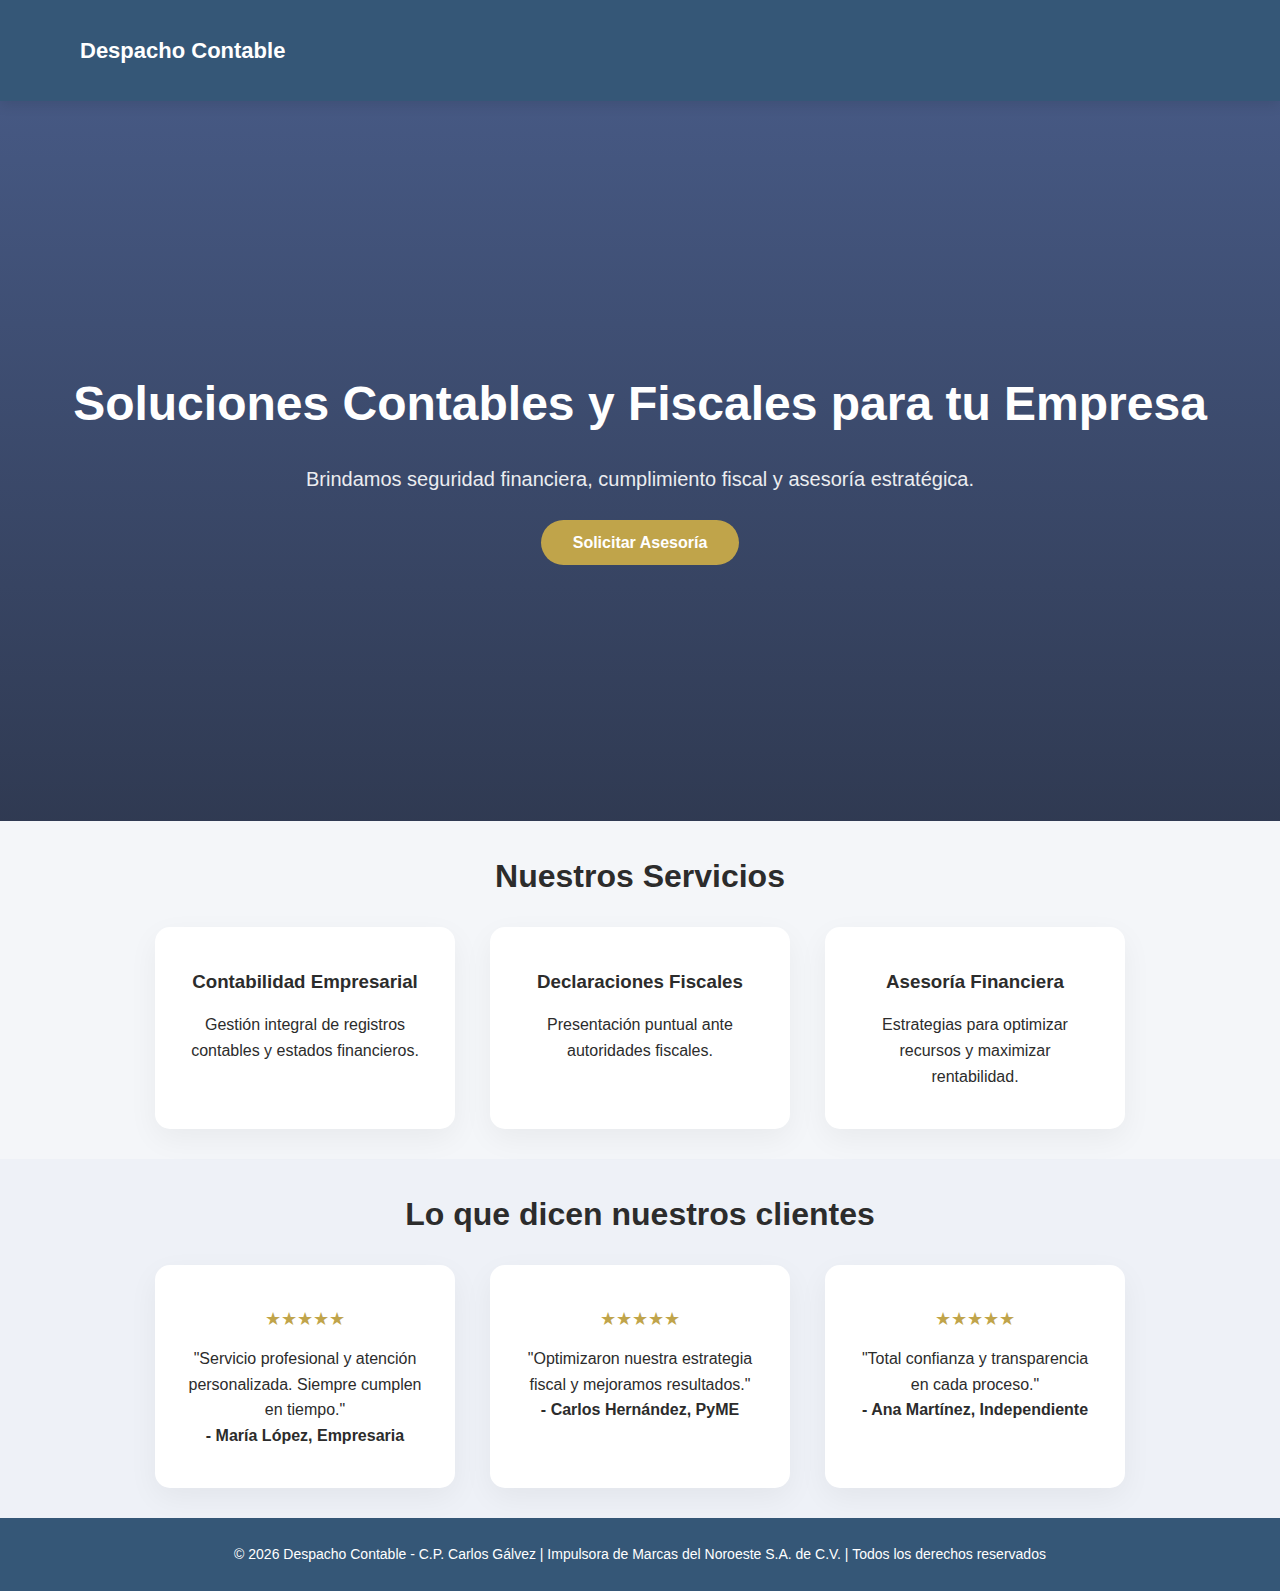
<file: index.html>
<!DOCTYPE html>
<html lang="es">
<head>
    <meta charset="UTF-8">
    <meta name="viewport" content="width=device-width, initial-scale=1.0">
    <meta name="description" content="Despacho contable profesional especializado en contabilidad empresarial, declaraciones fiscales y asesoría financiera.">
    <meta name="google-site-verification" content="L_RmtUmRa-Ela6APV3fKm37yRCmtkBBEX6XXrtGWzzU" />

    <title>Despacho Contable</title>

    <link rel="stylesheet" href="css/styles.css">
    <link rel="stylesheet" href="https://cdnjs.cloudflare.com/ajax/libs/font-awesome/6.5.0/css/all.min.css">

    <!-- Favicon (movido correctamente al head) -->
    <link rel="icon" href="img/logo.png" type="image/png">
</head>

<body>

<header>
    <nav class="navbar">
        <div class="logo">Despacho Contable</div>

        <ul class="menu">
            <li><a href="index.html">Inicio</a></li>
            <li><a href="empresa.html">Sobre nosotros</a></li>
            <li><a href="telecomunicaciones.html">Telecomunicaciones</a></li>

            <li class="dropdown">
                <a href="#">Servicios ▾</a>
                <ul class="submenu">
                   <li><a href="contabilidad.html">Contabilidad General</a></li>
                   <li><a href="declaraciones.html">Declaraciones Fiscales</a></li>
                   <li><a href="nomina.html">Nómina</a></li>
                   <li><a href="asesoria.html">Asesoría Financiera</a></li>
                </ul>
            </li>

            <li><a href="#clientes">Clientes</a></li>
            <li><a href="contacto.html">Contacto</a></li>
        </ul>

    </nav>
</header>
<section class="hero"> 

    <div class="hero-content"> 
        <h1>Soluciones Contables y Fiscales para tu Empresa</h1> 
        <p>Brindamos seguridad financiera, cumplimiento fiscal y asesoría estratégica.</p> 
        <a href="https://wa.me/526642074241?text=Hola%2C%20me%20gustaría%20solicitar%20una%20asesoría." class="btn" target="_blank"> Solicitar Asesoría </a> 
    </div> 

</section> 

<section class="section"> 

    <h2>Nuestros Servicios</h2> 
    <div class="cards"> <div class="card"> 
        <h3>Contabilidad Empresarial</h3> 
        <p>Gestión integral de registros contables y estados financieros.</p> </div> 
        <div class="card"> 
            <h3>Declaraciones Fiscales</h3> <p>Presentación puntual ante autoridades fiscales.</p> 
        </div> <div class="card"> 
            <h3>Asesoría Financiera</h3> 
            <p>Estrategias para optimizar recursos y maximizar rentabilidad.</p> 
        </div> 
    </div> 

</section> 

<section class="section light" id="clientes"> 

    <h2>Lo que dicen nuestros clientes</h2> 
    <div class="cards"> 
        <div class="testimonial"> 
            <p>★★★★★</p> 
            <p>"Servicio profesional y atención personalizada. Siempre cumplen en tiempo."</p> 
            <strong>- María López, Empresaria</strong> 
        </div> 
        
        <div class="testimonial"> 
            <p>★★★★★</p> 
            <p>"Optimizaron nuestra estrategia fiscal y mejoramos resultados."</p> 
            <strong>- Carlos Hernández, PyME</strong> </div> <div class="testimonial"> 
                <p>★★★★★</p> 
                <p>"Total confianza y transparencia en cada proceso."</p> 
                <strong>- Ana Martínez, Independiente</strong> 
            </div> 
        </div> 
    </section>

<footer> 
    © 2026 Despacho Contable - C.P. Carlos Gálvez | Impulsora de Marcas del Noroeste S.A. de C.V. | Todos los derechos reservados 
</footer> 

</body> 
</html
</file>
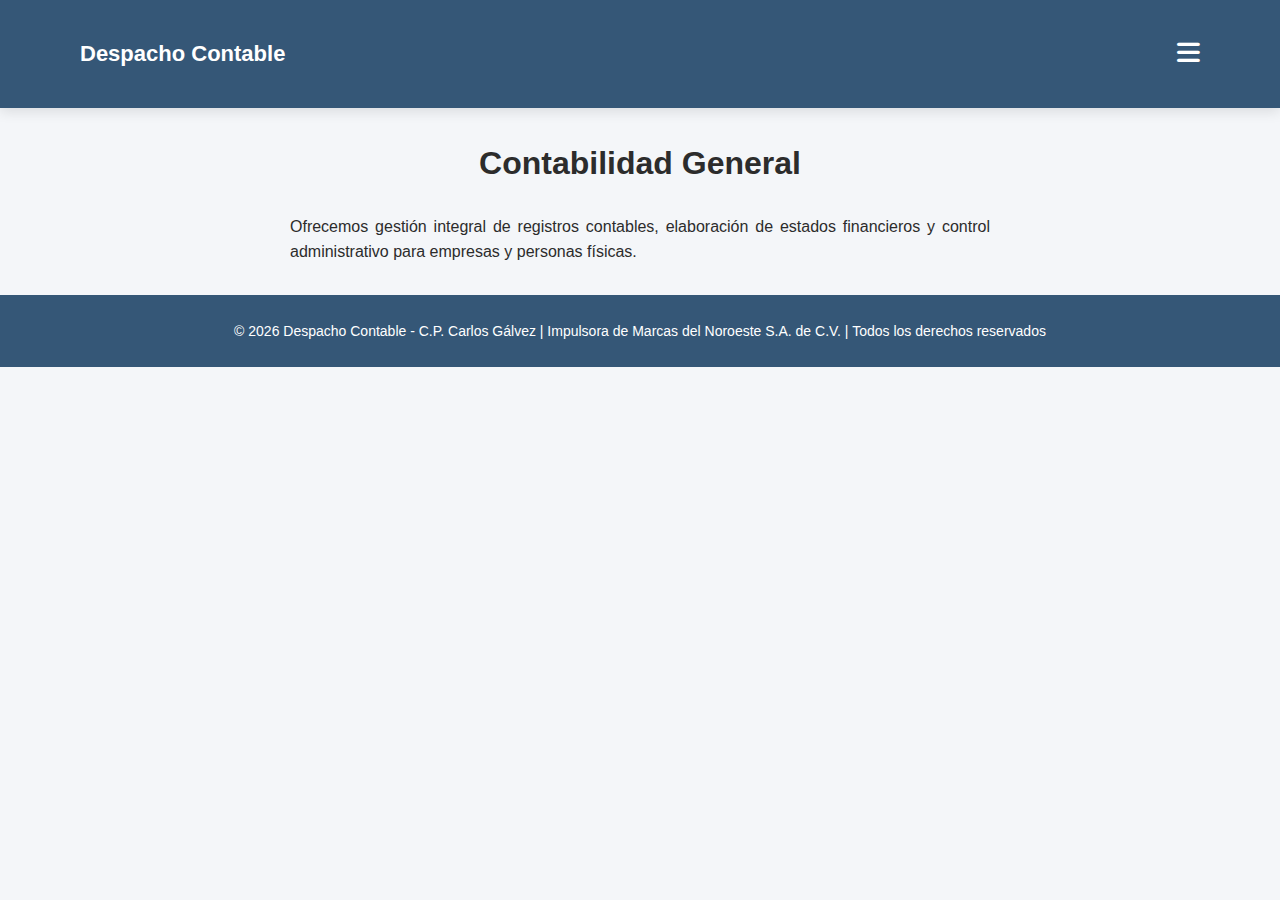
<file: contabilidad.html>
<!DOCTYPE html>
<html lang="es">
<head>
    <meta charset="UTF-8">
    <meta name="viewport" content="width=device-width, initial-scale=1.0">
    <link rel="stylesheet" href="https://cdnjs.cloudflare.com/ajax/libs/font-awesome/6.5.0/css/all.min.css">
    <title>Contabilidad General</title>
    <meta name="description" 
    content="Conoce nuestro despacho contable, misión, visión y valores profesionales.">
    <link rel="stylesheet" href="css/styles.css">
</head>
<body>
    <div id="overlay" class="overlay"></div>

<header>
    <nav class="navbar">

    <div class="logo">Despacho Contable</div>

    <!-- BOTON HAMBURGUESA -->
 <div class="menu-toggle" id="menuBtn">
    <i class="fas fa-bars"></i>
</div>

    <!-- MENU LATERAL -->
    <ul class="menu" id="menu">

        <li><a href="index.html"><i class="fas fa-home"></i> Inicio</a></li>

        <li><a href="empresa.html">
            <i class="fas fa-building"></i> Sobre Nosotros
        </a></li>

        <li><a href="telecomunicaciones.html">
            <i class="fas fa-wifi"></i> Telecomunicaciones
        </a></li>

         <!-- SERVICIOS DESPLEGABLE -->
         <li class="dropdown">
            <a href="#" onclick="toggleSubmenu(event)">
                <i class="fas fa-briefcase"></i>
                Servicios
                <span class="arrow">▸</span>
            </a>
            
            <ul class="submenu">
                <li><a href="contabilidad.html">Contabilidad General</a></li>
                <li><a href="declaraciones.html">Declaraciones Fiscales</a></li>
                <li><a href="nomina.html">Nómina</a></li>
                <li><a href="asesoria.html">Asesoría Financiera</a></li>
            </ul>
        </li>
        
        <li><a href="contacto.html">
            <i class="fas fa-envelope"></i> Contacto
        </a></li>

       <li><a href="clientes.html">
            <i class="fas fa-building"></i>Clientes
        </a></li>

    </ul>

</nav>
</header>

<section class="section">
    <h2>Contabilidad General</h2>
    <p style="max-width:700px; margin:auto; text-align: justify;">
    Ofrecemos gestión integral de registros contables, elaboración de estados financieros y control administrativo para empresas y personas físicas.
    </p>
</section>

<footer>
     © 2026 Despacho Contable - C.P. Carlos Gálvez | Impulsora de Marcas del Noroeste S.A. de C.V. | Todos los derechos reservados 
</footer>

<script defer src="script.js"></script>

</body>
</html>
</file>
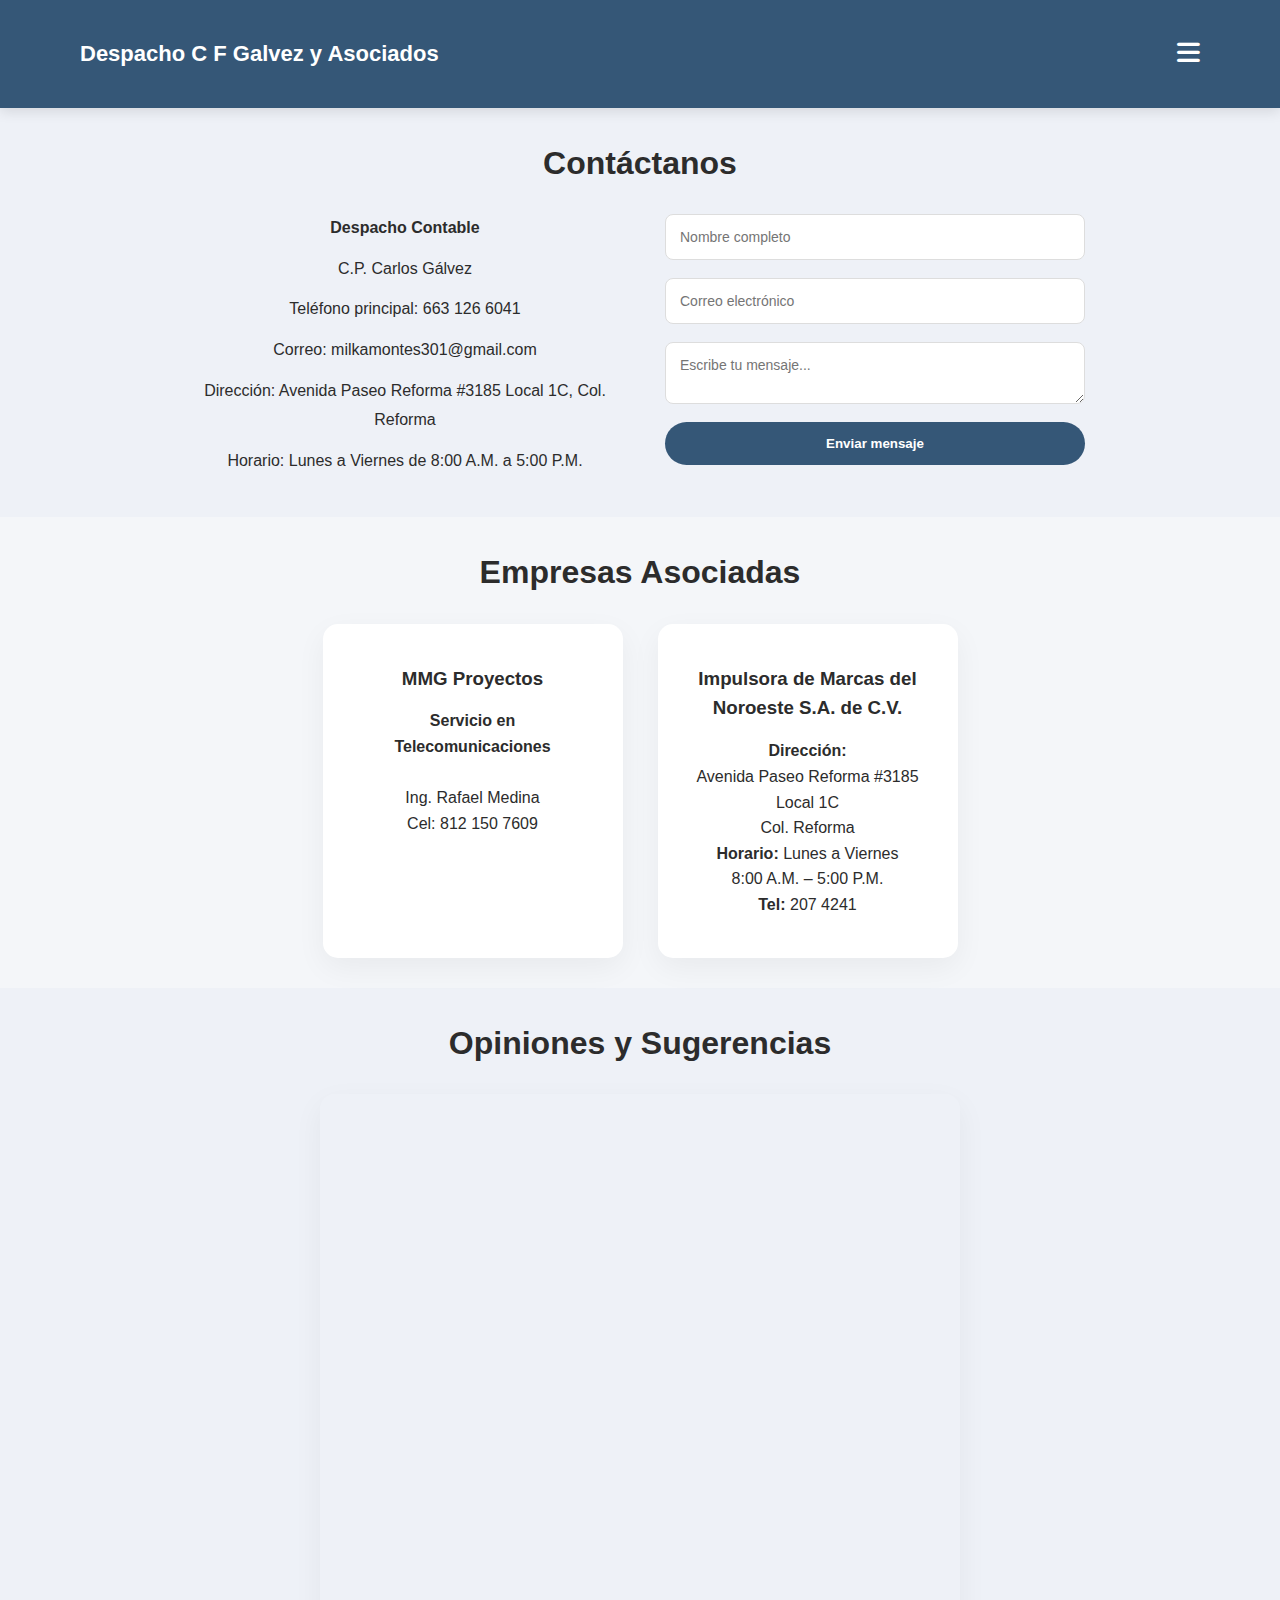
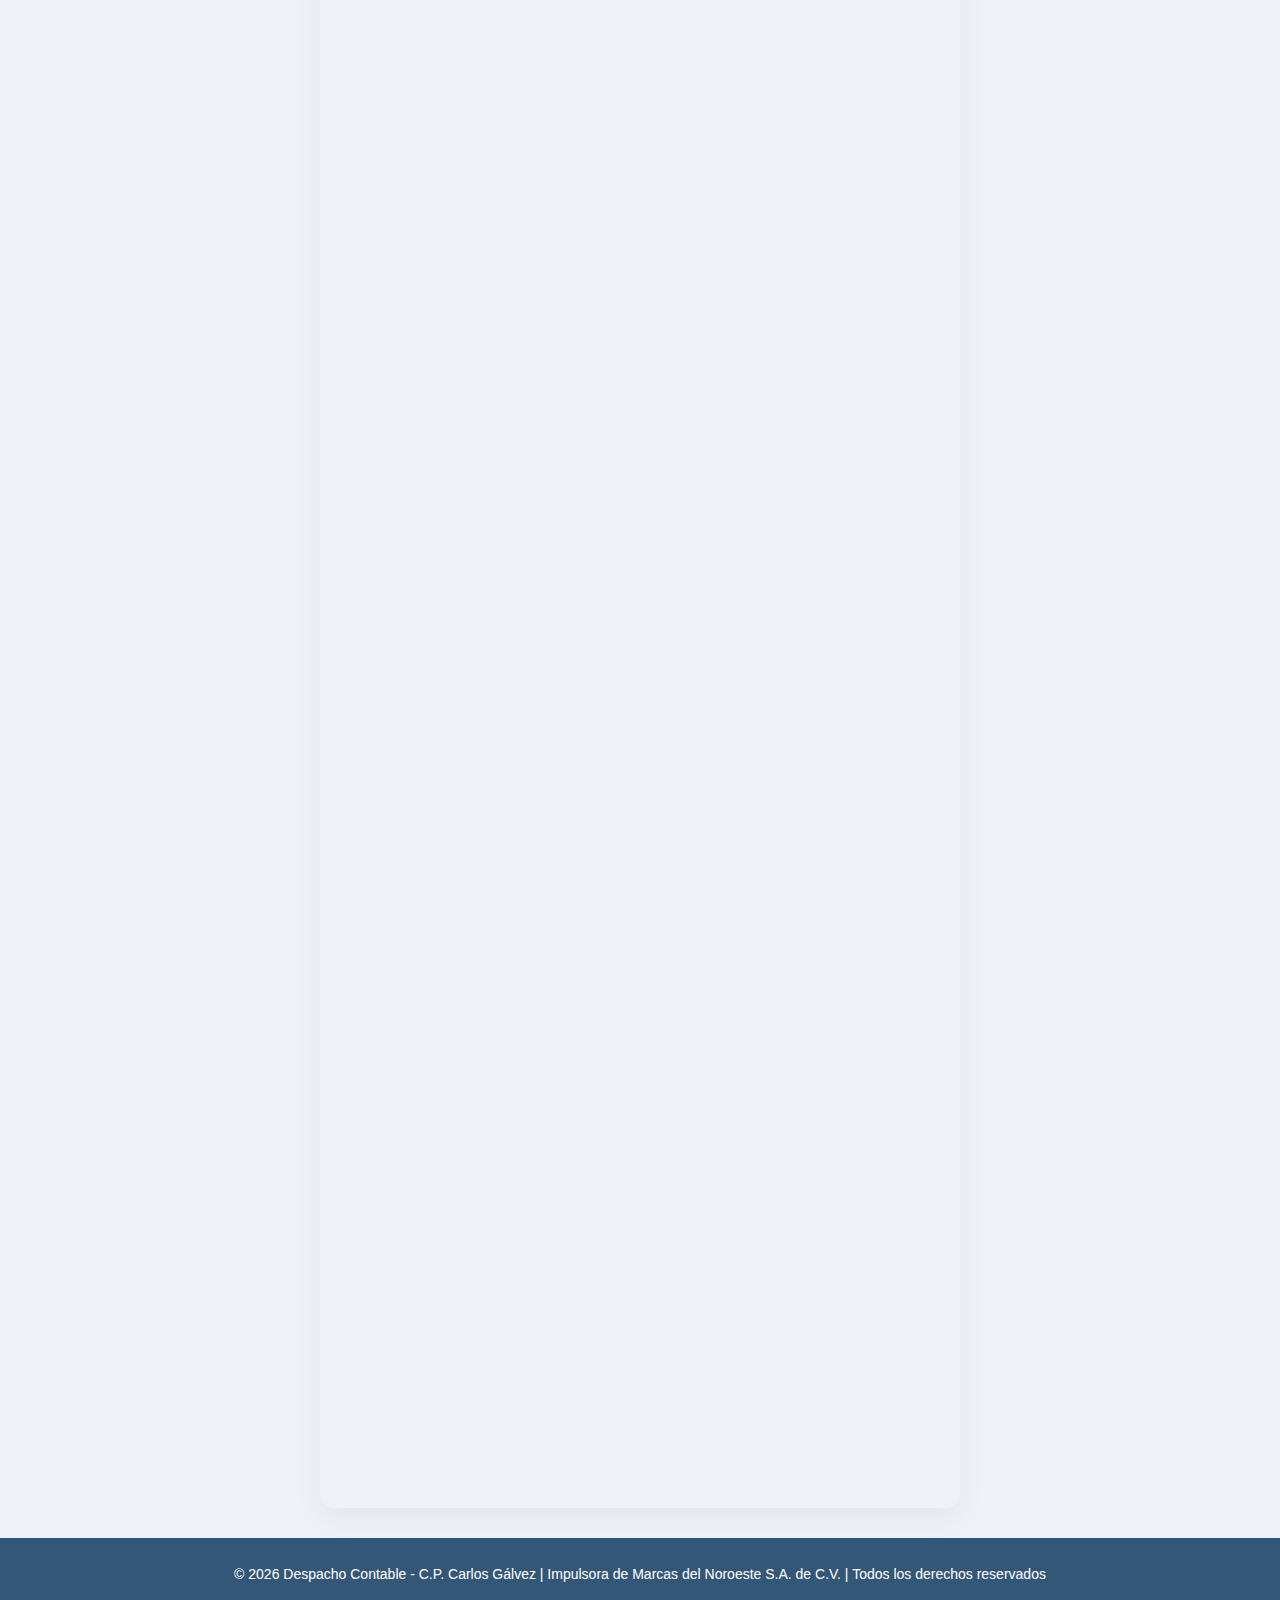
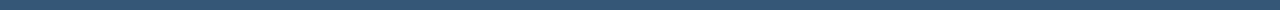
<file: contacto.html>
<!DOCTYPE html>
<html lang="es">
<head>
    <meta charset="UTF-8">
    <meta name="viewport" content="width=device-width, initial-scale=1.0">
    <link rel="stylesheet" href="https://cdnjs.cloudflare.com/ajax/libs/font-awesome/6.5.0/css/all.min.css">
    <title>Contacto</title>
    <meta name="description" 
    content="Conoce nuestro despacho contable, misión, visión y valores profesionales.">
    <link rel="stylesheet" href="css/styles.css">
</head>

<body>
    <div id="overlay" class="overlay"></div>

<header>
    <nav class="navbar">

    <div class="logo">Despacho C F Galvez y Asociados</div>

    <!-- BOTON HAMBURGUESA -->
   <div class="menu-toggle" id="menuBtn">
    <i class="fas fa-bars"></i>
</div>

    <!-- MENU LATERAL -->
    <ul class="menu" id="menu">

        <li><a href="index.html"><i class="fas fa-home"></i> Inicio</a></li>

        <li><a href="empresa.html">
            <i class="fas fa-building"></i> Sobre Nosotros
        </a></li>

        <li><a href="telecomunicaciones.html">
            <i class="fas fa-wifi"></i> Telecomunicaciones
        </a></li>

         <!-- SERVICIOS DESPLEGABLE -->
         <li class="dropdown">
            <a href="#" onclick="toggleSubmenu(event)">
                <i class="fas fa-briefcase"></i>
                Servicios
                <span class="arrow">▸</span>
            </a>
            
            <ul class="submenu">
                <li><a href="contabilidad.html">Mejoras de Finanzas Empresariales</a></li>
                <li><a href="declaraciones.html">Declaraciones Fiscales</a></li>
                <li><a href="nomina.html">Personal Capacitado</a></li>
                <li><a href="asesoria.html">Asesoría Financiera</a></li>
            </ul>
        </li>

        <li><a href="contacto.html">
            <i class="fas fa-envelope"></i> Contacto
        </a></li>

         <li><a href="clientes.html">
            <i class="fas fa-building"></i>Clientes
        </a></li>

    </ul>

</nav>
</header>

<section class="section light" id="contacto">
    <h2>Contáctanos</h2>

    <div class="contact-container">
        <div class="contact-info">
            <p><strong>Despacho Contable</strong></p>
            <p>C.P. Carlos Gálvez</p>
            <p>Teléfono principal: 663 126 6041</p>
            <p>Correo: milkamontes301@gmail.com</p>
            <p>Dirección: Avenida Paseo Reforma #3185 Local 1C, Col. Reforma</p>
            <p>Horario: Lunes a Viernes de 8:00 A.M. a 5:00 P.M.</p>
        </div>

        <form action="https://formsubmit.co/milkamontes301@gmail.com" method="POST">
        <input type="text" name="nombre" placeholder="Nombre completo" required>
        <input type="email" name="email" placeholder="Correo electrónico" required>
        <textarea name="mensaje" placeholder="Escribe tu mensaje..." required></textarea> 
        <input type="hidden" name="_subject" value="Nuevo mensaje desde la página web">
        <!-- Evita spam -->
        <input type="hidden" name="_captcha" value="false">
        <!-- Página de agradecimiento opcional -->
        <input type="hidden" name="_next" value="gracias.html">
        <button type="submit">Enviar mensaje</button>

</form>

    </div>
</section>

<section class="section">
    <h2>Empresas Asociadas</h2>

    <div class="cards">
        <div class="card">
            <h3>MMG Proyectos</h3>
            <p><strong>Servicio en Telecomunicaciones</strong></p><br>
            <p>Ing. Rafael Medina</p>
            <p>Cel: 812 150 7609</p>
        </div>

        <div class="card">
            <h3>Impulsora de Marcas del Noroeste S.A. de C.V.</h3>
            <p><strong>Dirección:</strong></p>
            <p>Avenida Paseo Reforma #3185 Local 1C</p>
            <p>Col. Reforma</p>
            <p><strong>Horario:</strong> Lunes a Viernes</p>
            <p>8:00 A.M. – 5:00 P.M.</p>
            <p><strong>Tel:</strong> 207 4241</p>
        </div>
    </div>
</section>

<section class="section light">
    <h2>Opiniones y Sugerencias</h2>

    <div style="display:flex; justify-content:center;">
        <iframe 
            src="https://docs.google.com/forms/d/e/1FAIpQLSfHod82bZTMZWp2d_8nU-iP3xvLn-Xar0IMBxGbd7LFliwOwA/viewform?embedded=true" width="640" height="2014" frameborder="0" marginheight="0" marginwidth="0">Cargando…
            height="900" 
            style="max-width:700px; border:none;">
        </iframe>
    </div>
</section>

<footer>
        © 2026 Despacho Contable - C.P. Carlos Gálvez | Impulsora de Marcas del Noroeste S.A. de C.V. | Todos los derechos reservados 
</footer>

<script defer src="script.js"></script>

</body>
</html>
</file>
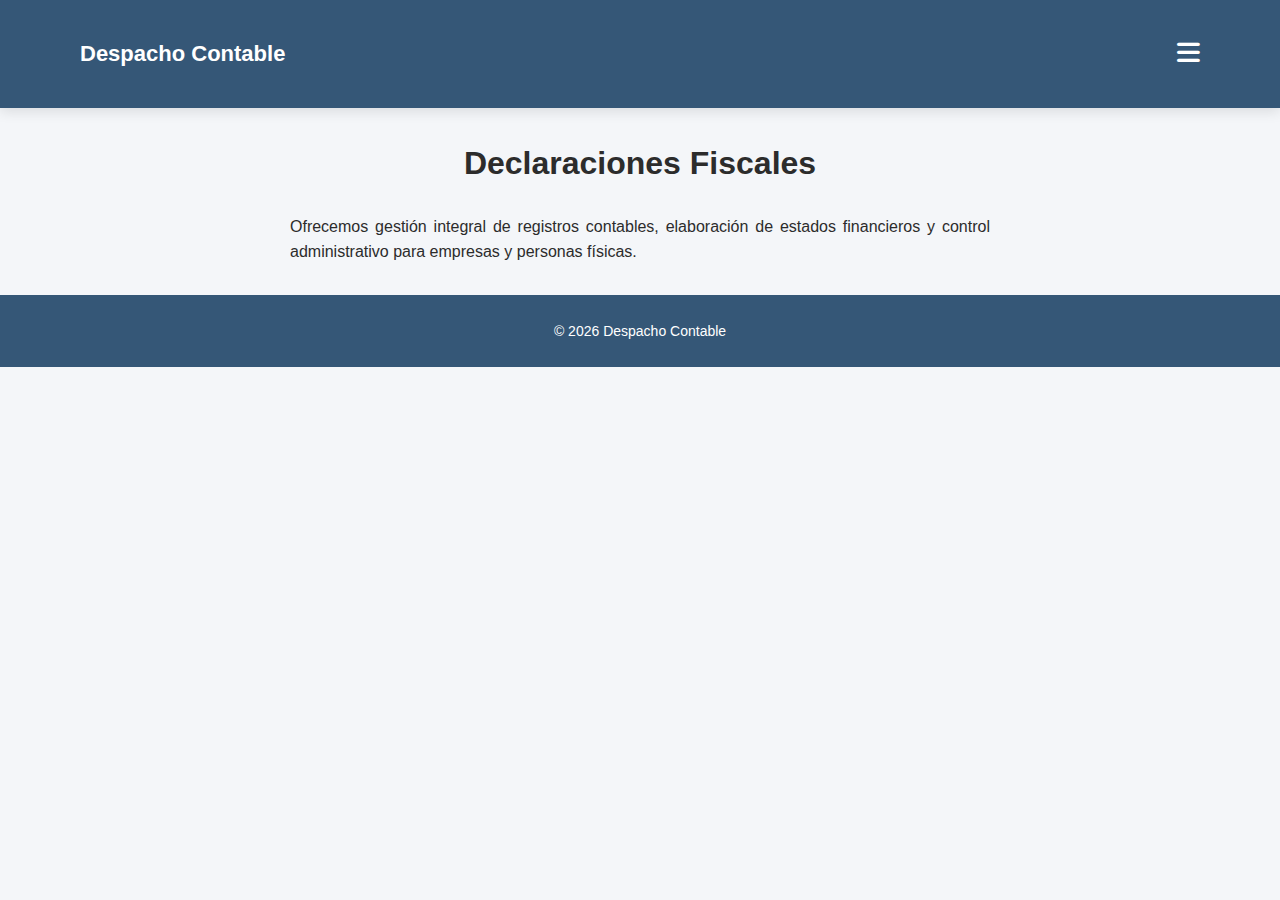
<file: declaraciones.html>
<!DOCTYPE html>
<html lang="es">
<head>
    <meta charset="UTF-8">
    <meta name="viewport" content="width=device-width, initial-scale=1.0">
    <link rel="stylesheet" href="https://cdnjs.cloudflare.com/ajax/libs/font-awesome/6.5.0/css/all.min.css">
    <title>Declaraciones Fiscales</title>
    <link rel="stylesheet" href="css/styles.css">
</head>
<body>
    <div id="overlay" class="overlay"></div>

<header>
   <nav class="navbar">

    <div class="logo">Despacho Contable</div>

    <!-- BOTON HAMBURGUESA -->
    <div class="menu-toggle" onclick="toggleMenu()">
    <i class="fas fa-bars"></i>
</div>

    <!-- MENU LATERAL -->
    <ul class="menu" id="menu">

        <li><a href="index.html"><i class="fas fa-home"></i> Inicio</a></li>

        <li><a href="empresa.html">
            <i class="fas fa-building"></i> Sobre Nosotros
        </a></li>

        <li><a href="telecomunicaciones.html">
            <i class="fas fa-wifi"></i> Telecomunicaciones
        </a></li>

        <!-- SERVICIOS DESPLEGABLE -->
        <a href="#" onclick="toggleSubmenu(event)">
            <i class="fas fa-briefcase"></i>
            Servicios
            <span class="arrow">▸</span>
        </a>

            <ul class="submenu">
                <li><a href="contabilidad.html">Contabilidad General</a></li>
                <li><a href="declaraciones.html">Declaraciones Fiscales</a></li>
                <li><a href="nomina.html">Nómina</a></li>
                <li><a href="asesoria.html">Asesoría Financiera</a></li>
            </ul>
        </li>

        <li><a href="index.html#clientes">Clientes</a></li>
        <li><a href="contacto.html">
            <i class="fas fa-envelope"></i> Contacto
        </a></li>

    </ul>

</nav>
</header>

<section class="section">
    <h2>Declaraciones Fiscales</h2>
    <p style="max-width:700px; margin:auto;  text-align: justify;">
        Ofrecemos gestión integral de registros contables,
        elaboración de estados financieros y control administrativo
        para empresas y personas físicas.
    </p>
</section>

<script>

const menu = document.getElementById("menu");
const overlay = document.getElementById("overlay");

/* MENU */
function toggleMenu(){
    menu.classList.toggle("active");
    overlay.classList.toggle("active");
}

/* ✅ SERVICIOS */
function toggleSubmenu(event){
    event.preventDefault();
    event.stopPropagation();   // 🔥 evita que se cierre el menú
    event.currentTarget.parentElement.classList.toggle("active");
}

/* CERRAR TOCANDO FUERA */
overlay.addEventListener("click", ()=>{
    menu.classList.remove("active");
    overlay.classList.remove("active");
});

/* CERRAR SOLO LINKS NORMALES */
document.querySelectorAll("#menu a").forEach(link=>{

    link.addEventListener("click", function(){

        if(this.parentElement.classList.contains("dropdown"))
            return; // ❌ NO cerrar si es Servicios

        menu.classList.remove("active");
        overlay.classList.remove("active");
    });

});

</script>

<footer>
    © 2026 Despacho Contable
</footer>

</body>
</html>
</file>
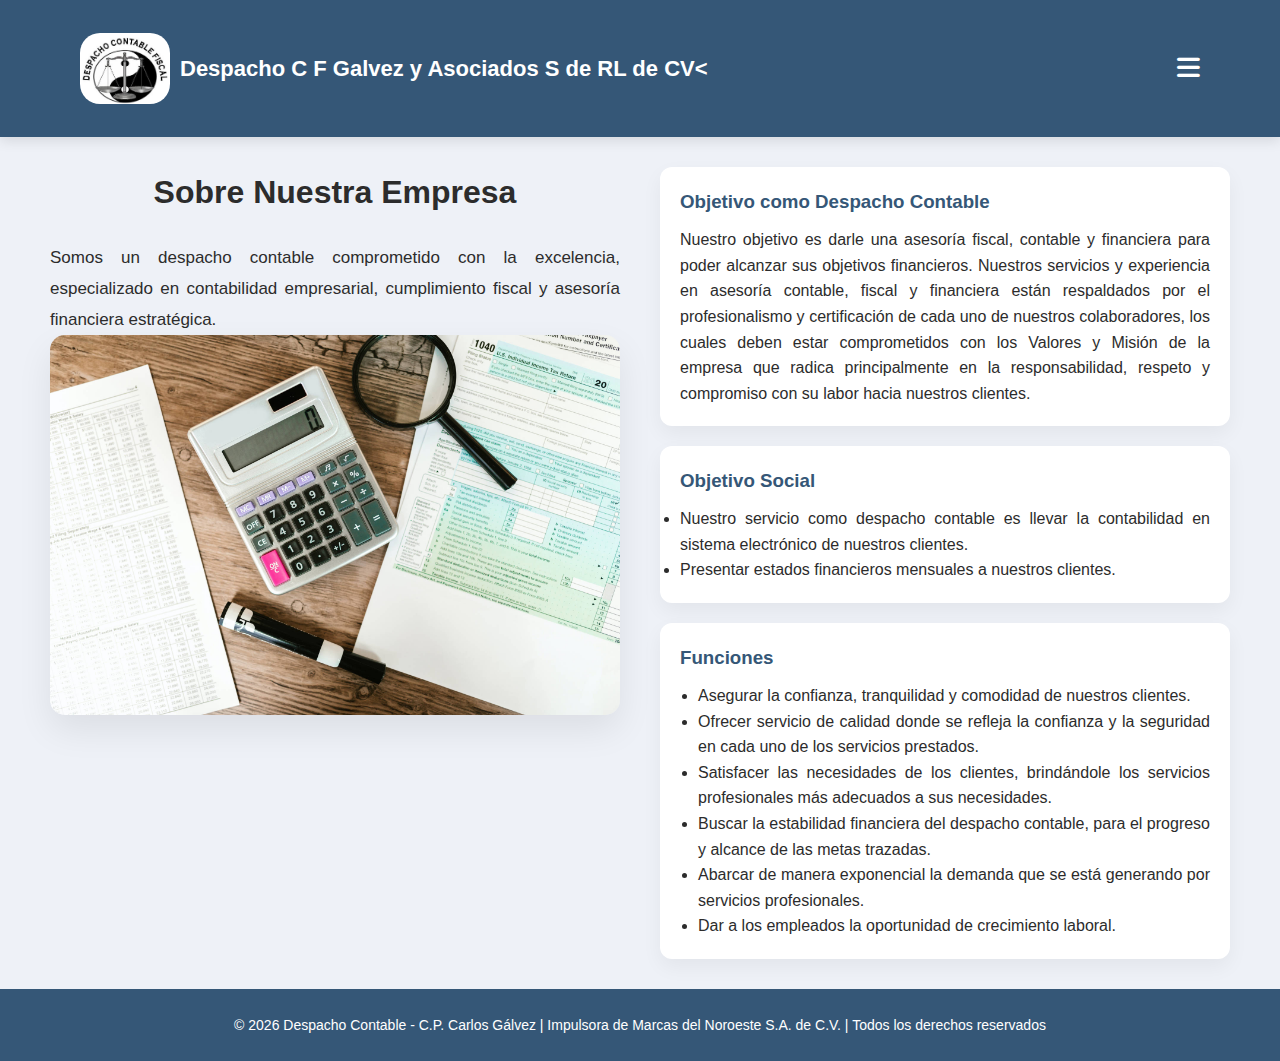
<file: empresa.html>
<!DOCTYPE html>
<html lang="es">
<head>
    <meta charset="UTF-8">
    <meta name="viewport" content="width=device-width, initial-scale=1.0">
    <link rel="stylesheet" href="https://cdnjs.cloudflare.com/ajax/libs/font-awesome/6.5.0/css/all.min.css">
    <title>Empresa</title>
    <meta name="description" 
    content="Conoce nuestro despacho contable, misión, visión y valores profesionales.">
    <link rel="stylesheet" href="css/styles.css">
    <link rel="icon" href="img/logo.png" type="image/png">
</head>
<body>
    <div id="overlay" class="overlay"></div>

<header>
   <nav class="navbar">

    <div class="logo">
    <img src="img/logo.png" alt="Logo del despacho" class="logo-img">
    <span>Despacho C F Galvez y Asociados S de RL de CV<</span>
</div>
    <!-- BOTON HAMBURGUESA -->
    <div class="menu-toggle" id="menuBtn">
    <i class="fas fa-bars"></i>
</div>


    <!-- MENU LATERAL -->
    <ul class="menu" id="menu">

        <li><a href="index.html"><i class="fas fa-home"></i> Inicio</a></li>

        <li><a href="empresa.html">
            <i class="fas fa-building"></i> Sobre Nosotros
        </a></li>

        <li><a href="telecomunicaciones.html">
            <i class="fas fa-wifi"></i> Telecomunicaciones
        </a></li>

          <!-- SERVICIOS DESPLEGABLE -->
         <li class="dropdown">
            <a href="#" onclick="toggleSubmenu(event)">
                <i class="fas fa-briefcase"></i>
                Servicios
                <span class="arrow">▸</span>
            </a>
            
            <ul class="submenu">
                <li><a href="Mejoras.html">Mejoras de Finanzas Empresariales</a></li>
                <li><a href="Servicios.html">Servicios</a></li>
                <li><a href="nomina.html">Personal Capacitado</a></li>
                <li><a href="asesoria.html">Asesoría Financiera</a></li>
            </ul>
        </li>

        <li><a href="contacto.html">
            <i class="fas fa-envelope"></i> Contacto
        </a></li>

         <li><a href="clientes.html">
            <i class="fas fa-building"></i>Clientes
        </a></li>

    </ul>

</nav>
</header>

<section class="section empresa-section" id="empresa">
    <div class="empresa-container">

    <!-- Imagen -->
        <div class="empresa-imagen">
              <h2>Sobre Nuestra Empresa</h2>
            <p class="empresa-descripcion">
                Somos un despacho contable comprometido con la excelencia,
                especializado en contabilidad empresarial, cumplimiento fiscal
                y asesoría financiera estratégica.<br>
                <img src="img/oficina.jpg" alt="Despacho Contable">
            </p> 
        </div>

        <!-- Contenido -->
            <div class="empresa-bloques">

                <div class="empresa-card">
                    <h3>Objetivo como Despacho Contable</h3>
                    <p>
                        Nuestro objetivo es darle una asesoría fiscal, contable y financiera para poder 
                        alcanzar sus objetivos financieros. Nuestros servicios y experiencia en asesoría contable, 
                        fiscal y financiera están respaldados por el profesionalismo y certificación de cada uno de 
                        nuestros colaboradores, los cuales deben estar comprometidos con los Valores y Misión de la 
                        empresa que radica principalmente en la responsabilidad, respeto y compromiso con su labor hacia 
                        nuestros clientes.
                    </p>
                </div>

                <div class="empresa-card">
                    <h3>Objetivo Social</h3>
                    <p>
                        <li>Nuestro servicio como despacho contable es llevar la contabilidad en sistema electrónico de nuestros clientes.</li>
                        <li>Presentar estados financieros mensuales a nuestros clientes.</li>
                    </p>
                </div>

                <div class="empresa-card">
                    <h3>Funciones</h3>
                    <ul>
                        <li>Asegurar la confianza, tranquilidad y comodidad de nuestros clientes.</li>
                        <li>Ofrecer servicio de calidad donde se refleja la confianza y la seguridad en cada uno de los servicios prestados.</li> 
                        <li>Satisfacer las necesidades de los clientes, brindándole los servicios profesionales más adecuados a sus necesidades.</li> 
                        <li>Buscar la estabilidad financiera del despacho contable, para el progreso y alcance de las metas trazadas.</li> 
                        <li>Abarcar de manera exponencial la demanda que se está generando por servicios profesionales.</li>
                        <li>Dar a los empleados la oportunidad de crecimiento laboral.</li>
                    </ul>
                </div>

            </div>
    </div>
</section>

<footer>
     © 2026 Despacho Contable - C.P. Carlos Gálvez | Impulsora de Marcas del Noroeste S.A. de C.V. | Todos los derechos reservados 
</footer>

<script defer src="script.js"></script>

</body>
</html>
</file>
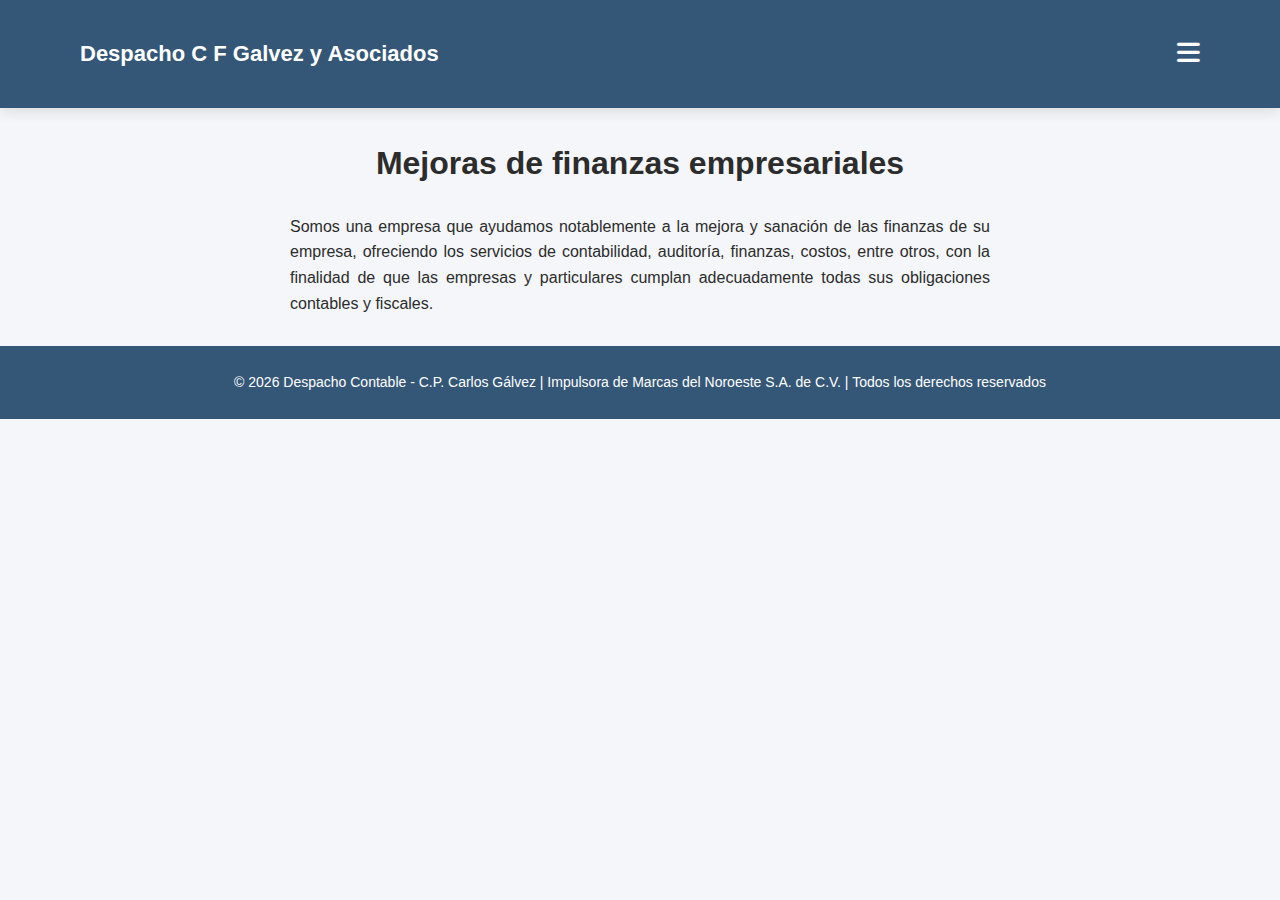
<file: Mejoras de Finanzas Empresariales.html>
<!DOCTYPE html>
<html lang="es">
<head>
    <meta charset="UTF-8">
    <meta name="viewport" content="width=device-width, initial-scale=1.0">
    <link rel="stylesheet" href="https://cdnjs.cloudflare.com/ajax/libs/font-awesome/6.5.0/css/all.min.css">
    <title>Mejoras de Finanzas Empresariales</title>
    <meta name="description" 
    content="Conoce nuestro despacho contable, misión, visión y valores profesionales.">
    <link rel="stylesheet" href="css/styles.css">
</head>
<body>
    <div id="overlay" class="overlay"></div>

<header>
    <nav class="navbar">

    <div class="logo">Despacho C F Galvez y Asociados</div>

    <!-- BOTON HAMBURGUESA -->
 <div class="menu-toggle" id="menuBtn">
    <i class="fas fa-bars"></i>
</div>

    <!-- MENU LATERAL -->
    <ul class="menu" id="menu">

        <li><a href="index.html"><i class="fas fa-home"></i> Inicio</a></li>

        <li><a href="empresa.html">
            <i class="fas fa-building"></i> Sobre Nosotros
        </a></li>

        <li><a href="telecomunicaciones.html">
            <i class="fas fa-wifi"></i> Telecomunicaciones
        </a></li>

         <!-- SERVICIOS DESPLEGABLE -->
         <li class="dropdown">
            <a href="#" onclick="toggleSubmenu(event)">
                <i class="fas fa-briefcase"></i>
                Servicios
                <span class="arrow">▸</span>
            </a>
            
            <ul class="submenu">
                <li><a href="contabilidad.html">Mejoras de Finanzas Empresariales</a></li>
                <li><a href="declaraciones.html">Servicios</a></li>
                <li><a href="nomina.html">Personal Capacitado</a></li>
                <li><a href="asesoria.html">Asesoría Financiera</a></li>
            </ul>
        </li>
        
        <li><a href="contacto.html">
            <i class="fas fa-envelope"></i> Contacto
        </a></li>

       <li><a href="clientes.html">
            <i class="fas fa-building"></i>Clientes
        </a></li>

    </ul>

</nav>
</header>

<section class="section">
    <h2>Mejoras de finanzas empresariales</h2>
    <p style="max-width:700px; margin:auto; text-align: justify;">
    Somos una empresa que ayudamos notablemente a la mejora y sanación de las finanzas de su empresa, 
    ofreciendo los servicios de contabilidad, auditoría, finanzas, costos, entre otros, con la finalidad de que las 
    empresas y particulares cumplan adecuadamente todas sus obligaciones contables y fiscales.
    </p>
</section>



<footer>
     © 2026 Despacho Contable - C.P. Carlos Gálvez | Impulsora de Marcas del Noroeste S.A. de C.V. | Todos los derechos reservados 
</footer>

<script defer src="script.js"></script>

</body>
</html>
</file>
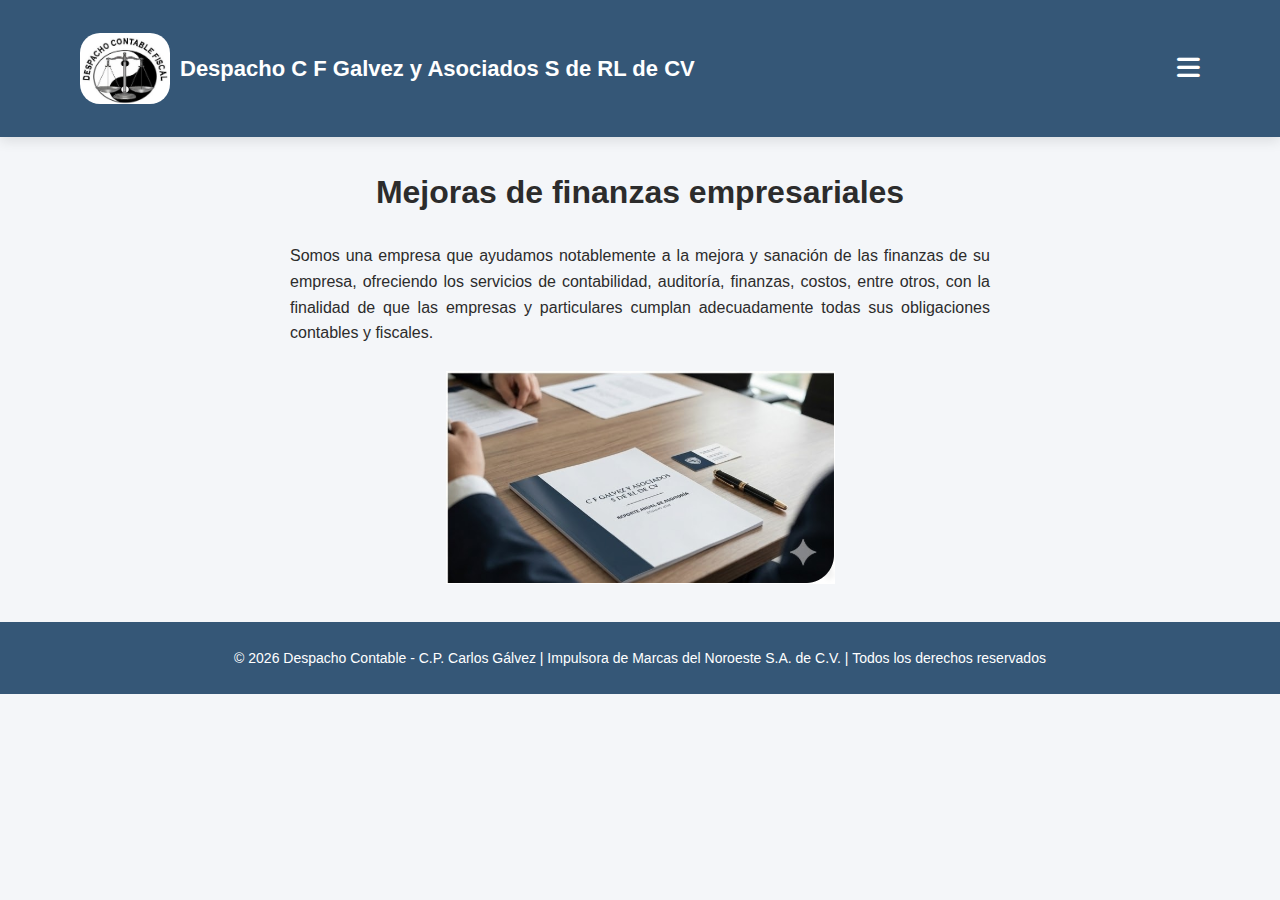
<file: Mejoras.html>
<!DOCTYPE html>
<html lang="es">
<head>
    <meta charset="UTF-8">
    <meta name="viewport" content="width=device-width, initial-scale=1.0">
    <link rel="stylesheet" href="https://cdnjs.cloudflare.com/ajax/libs/font-awesome/6.5.0/css/all.min.css">
    <title>Mejoras de Finanzas Empresariales</title>
    <meta name="description" 
    content="Conoce nuestro despacho contable, misión, visión y valores profesionales.">
    <link rel="stylesheet" href="css/styles.css">
    <link rel="icon" href="img/logo1.png" type="image/png">
</head>
<body>
    <div id="overlay" class="overlay"></div>

<header>
    <nav class="navbar">

    <div class="logo">
    <img src="img/logo1.png" alt="Logo del despacho" class="logo-img">
    <span>Despacho C F Galvez y Asociados S de RL de CV</span>
</div>

    <!-- BOTON HAMBURGUESA -->
 <div class="menu-toggle" id="menuBtn">
    <i class="fas fa-bars"></i>
</div>

    <!-- MENU LATERAL -->
    <ul class="menu" id="menu">

        <li><a href="index.html"><i class="fas fa-home"></i> Inicio</a></li>

        <li><a href="empresa.html">
            <i class="fas fa-building"></i> Sobre Nosotros
        </a></li>

        <li><a href="telecomunicaciones.html">
            <i class="fas fa-wifi"></i> Telecomunicaciones
        </a></li>

         <!-- SERVICIOS DESPLEGABLE -->
         <li class="dropdown">
            <a href="#" onclick="toggleSubmenu(event)">
                <i class="fas fa-briefcase"></i>
                Servicios
                <span class="arrow">▸</span>
            </a>
            
            <ul class="submenu">
                <li><a href="Mejoras.html">Mejoras de Finanzas Empresariales</a></li>
                <li><a href="Servicios.html">Servicios</a></li>
                <li><a href="nomina.html">Personal Capacitado</a></li>
                <li><a href="asesoria.html">Asesoría Financiera</a></li>
            </ul>
        </li>
        
        <li><a href="contacto.html">
            <i class="fas fa-envelope"></i> Contacto
        </a></li>

       <li><a href="clientes.html">
            <i class="fas fa-building"></i>Clientes
        </a></li>

    </ul>

</nav>
</header>

<section class="section">
    <h2>Mejoras de finanzas empresariales</h2>
    <p style="max-width:700px; margin:auto; text-align: justify;">
    Somos una empresa que ayudamos notablemente a la mejora y sanación de las finanzas de su empresa, 
    ofreciendo los servicios de contabilidad, auditoría, finanzas, costos, entre otros, con la finalidad de que las 
    empresas y particulares cumplan adecuadamente todas sus obligaciones contables y fiscales.
    </p><br>

    <img src="img/despacho.png" alt="Despacho" class="mejoras-imagen">
</section>

<footer>
     © 2026 Despacho Contable - C.P. Carlos Gálvez | Impulsora de Marcas del Noroeste S.A. de C.V. | Todos los derechos reservados 
</footer>

<script src="menu.js"></script>

</body>
</html>
</file>
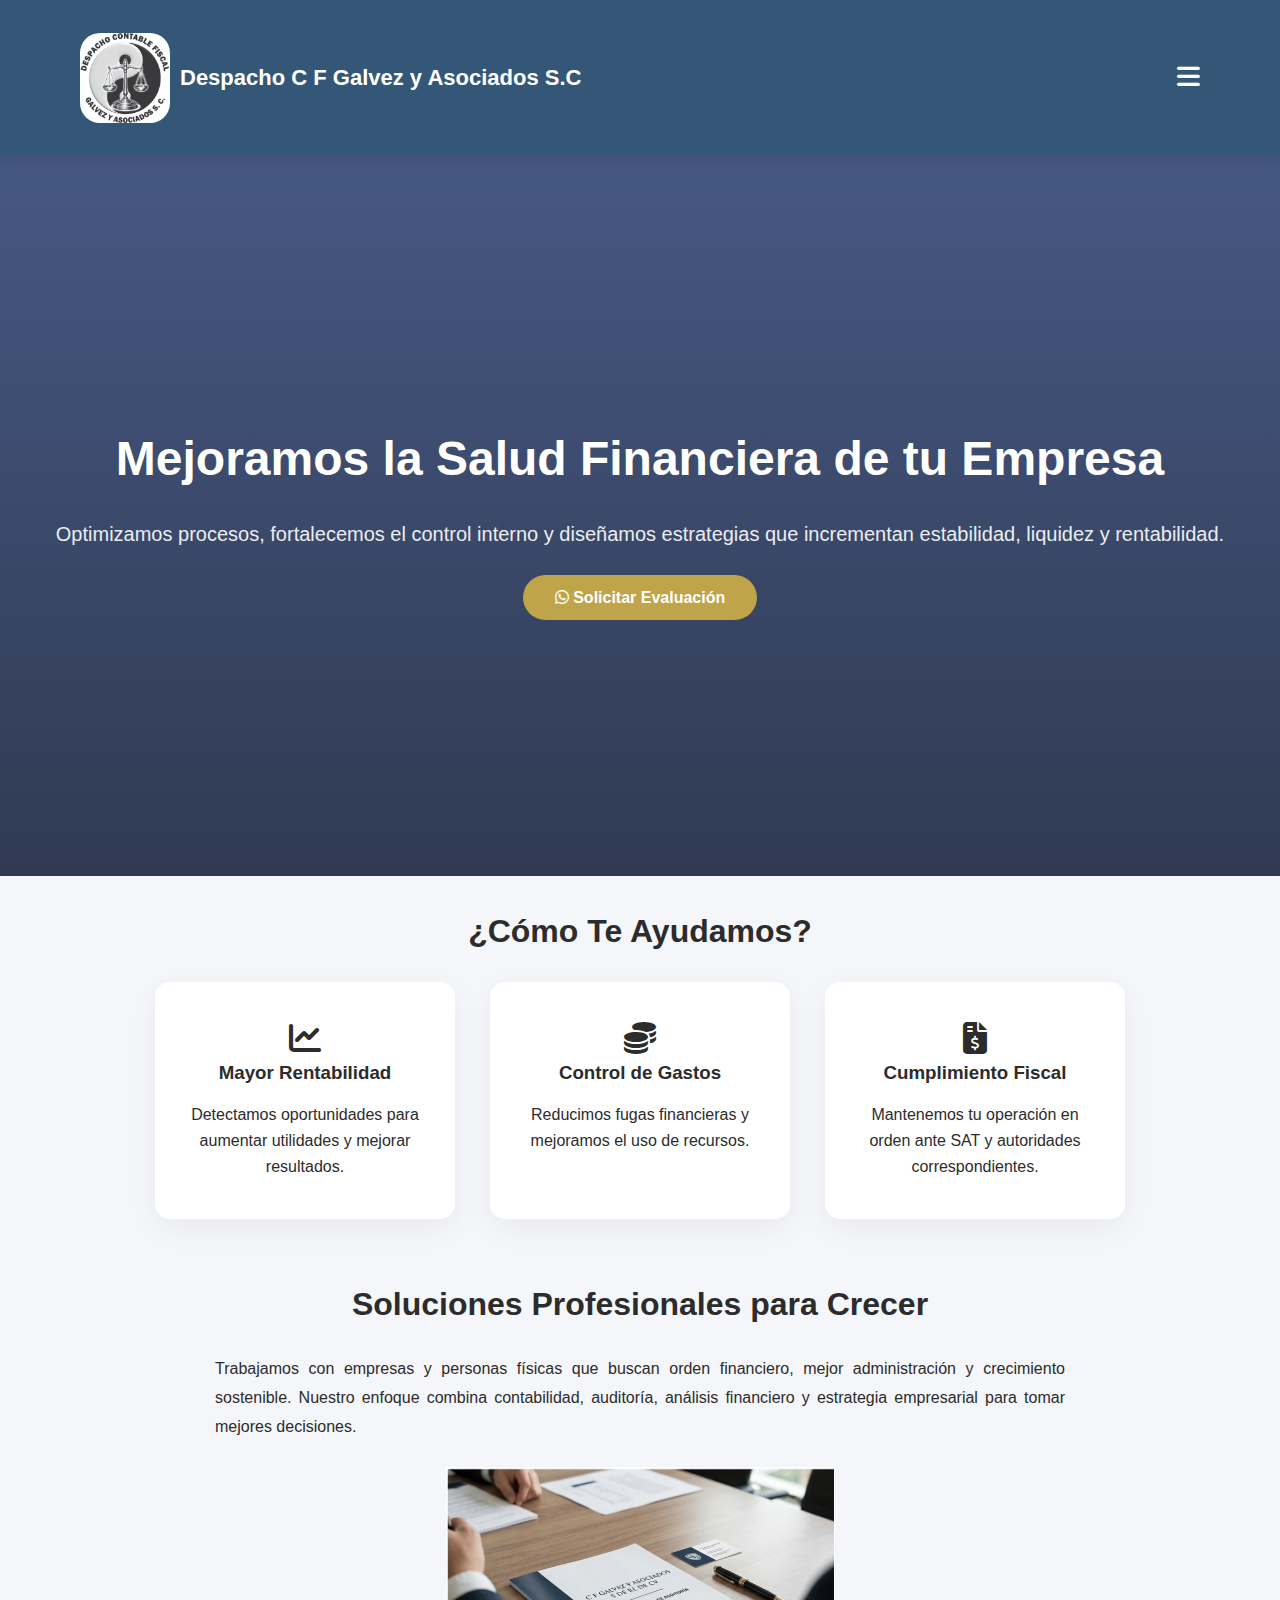
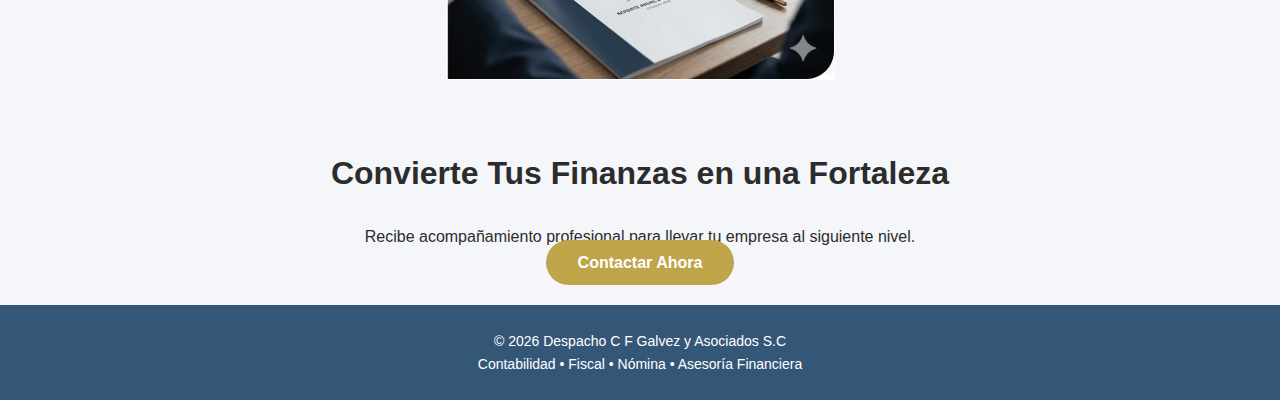
<file: mejoras.html>
<!DOCTYPE html>
<html lang="es">
<head>
    <meta charset="UTF-8">
    <meta name="viewport" content="width=device-width, initial-scale=1.0">
    
    <title>Mejoras Financieras Empresariales | C F Galvez y Asociados</title>
    
    <meta name="description" content="Ayudamos a empresas a mejorar sus finanzas, optimizar recursos y cumplir obligaciones fiscales mediante soluciones profesionales.">
    
    <link rel="stylesheet" href="css/styles.css">
    <link rel="stylesheet" href="https://cdnjs.cloudflare.com/ajax/libs/font-awesome/6.5.0/css/all.min.css">
    <link rel="icon" href="img/logo1.jpeg" type="image/jpeg">
</head>

<body>
    
    <div id="overlay" class="overlay"></div>
    
<header>
    
    <nav class="navbar">
        <div class="logo">
            <img src="img/logo1.jpeg" alt="Logo despacho contable" class="logo-img">
            <span>Despacho C F Galvez y Asociados S.C</span>
        </div>
        
        <div class="menu-toggle" id="menuBtn">
            <i class="fas fa-bars"></i>
        </div>
        
        <ul class="menu" id="menu">
            <li><a href="index.html"><i class="fas fa-home"></i> Inicio</a></li>
            <li><a href="empresa.html"><i class="fas fa-building"></i> Sobre Nosotros</a></li>
            <li><a href="telecomunicaciones.html"><i class="fas fa-wifi"></i> Telecomunicaciones</a></li>
            
            <li class="dropdown">
                <a href="#" class="submenu-toggle">
                    <i class="fas fa-briefcase"></i> Servicios
                    <span class="arrow">▸</span>
                </a>
                
                <ul class="submenu">
                    <li><a href="mejoras.html">Mejoras Financieras</a></li>
                    <li><a href="servicios.html">Servicios</a></li>
                    <li><a href="nomina.html">Personal Capacitado</a></li>
                    <li><a href="asesoria.html">Asesoría Financiera</a></li>
                </ul>
            </li>
            
            <li><a href="contacto.html"><i class="fas fa-envelope"></i> Contacto</a></li>
            <li><a href="clientes.html"><i class="fas fa-users"></i> Clientes</a></li>
        </ul>
    </nav>
</header>

<section class="hero">
        <div class="hero-content">
            <h1>Mejoramos la Salud Financiera de tu Empresa</h1>
            <p>
                Optimizamos procesos, fortalecemos el control interno y diseñamos estrategias
                que incrementan estabilidad, liquidez y rentabilidad.
            </p>
                        <a href="https://wa.me/526642074241?text=Hola,%20quiero%20mejorar%20las%20finanzas%20de%20mi%20empresa." class="btn" target="_blank">
                            <i class="fab fa-whatsapp"></i> Solicitar Evaluación
                        </a>
                    </div>
</section>

<section class="section">
    <h2>¿Cómo Te Ayudamos?</h2>
    <div class="cards">
        <div class="card">
            <i class="fas fa-chart-line fa-2x"></i>
            <h3>Mayor Rentabilidad</h3>
            <p>Detectamos oportunidades para aumentar utilidades y mejorar resultados.</p>
        </div>
        
        <div class="card">
            <i class="fas fa-coins fa-2x"></i>
            <h3>Control de Gastos</h3>
            <p>Reducimos fugas financieras y mejoramos el uso de recursos.</p>
        </div>
        
        <div class="card">
            <i class="fas fa-file-invoice-dollar fa-2x"></i>
            <h3>Cumplimiento Fiscal</h3>
            <p>Mantenemos tu operación en orden ante SAT y autoridades correspondientes.</p>
        </div>
    
    </div>

</section>

<section class="section">
    <h2>Soluciones Profesionales para Crecer</h2>
    <p style="max-width: 850px; margin:auto; text-align: justify; line-height:1.8;">
        Trabajamos con empresas y personas físicas que buscan orden financiero,
        mejor administración y crecimiento sostenible. Nuestro enfoque combina
        contabilidad, auditoría, análisis financiero y estrategia empresarial
        para tomar mejores decisiones.
    </p><br>

    <img src="img/despacho.png" alt="Mejoras financieras empresariales" class="mejoras-imagen">
</section>

<section class="section cta">
    <h2>Convierte Tus Finanzas en una Fortaleza</h2>
    <p>Recibe acompañamiento profesional para llevar tu empresa al siguiente nivel.</p>
    <a href="https://wa.me/526642074241?text=Hola,%20quiero%20asesoría%20financiera." class="btn" target="_blank">
        Contactar Ahora
    </a>
</section>

<footer>
    © 2026 Despacho C F Galvez y Asociados S.C <br>
    Contabilidad • Fiscal • Nómina • Asesoría Financiera
</footer>

<script src="menu.js"></script>

</body>
</html>
</file>
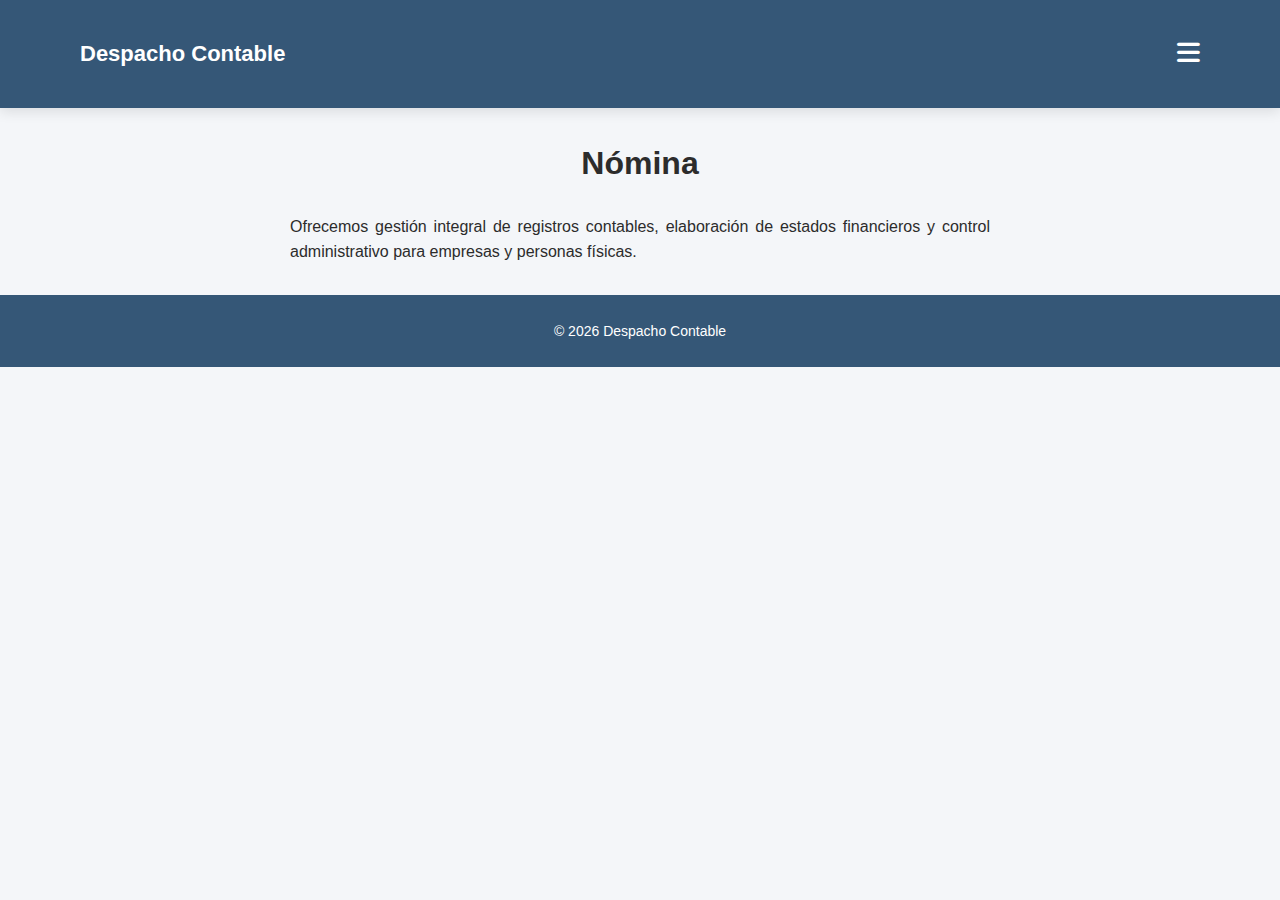
<file: nomina.html>
<!DOCTYPE html>
<html lang="es">
<head>
    <meta charset="UTF-8">
    <meta name="viewport" content="width=device-width, initial-scale=1.0">
    <link rel="stylesheet" href="https://cdnjs.cloudflare.com/ajax/libs/font-awesome/6.5.0/css/all.min.css">
    <title>Nomina</title>
    <link rel="stylesheet" href="css/styles.css">
</head>
<body>
    <div id="overlay" class="overlay"></div>

<header>
   <nav class="navbar">

    <div class="logo">Despacho Contable</div>

    <!-- BOTON HAMBURGUESA -->
 <div class="menu-toggle" id="menuBtn">
    <i class="fas fa-bars"></i>
</div>
    <!-- MENU LATERAL -->
    <ul class="menu" id="menu">

        <li><a href="index.html"><i class="fas fa-home"></i> Inicio</a></li>

        <li><a href="empresa.html">
            <i class="fas fa-building"></i> Sobre Nosotros
        </a></li>

        <li><a href="telecomunicaciones.html">
            <i class="fas fa-wifi"></i> Telecomunicaciones
        </a></li>

         <!-- SERVICIOS DESPLEGABLE -->
         <li class="dropdown">
            <a href="#" onclick="toggleSubmenu(event)">
                <i class="fas fa-briefcase"></i>
                Servicios
                <span class="arrow">▸</span>
            </a>
            
            <ul class="submenu">
                <li><a href="contabilidad.html">Contabilidad General</a></li>
                <li><a href="declaraciones.html">Declaraciones Fiscales</a></li>
                <li><a href="nomina.html">Nómina</a></li>
                <li><a href="asesoria.html">Asesoría Financiera</a></li>
            </ul>
        </li>

        <li><a href="contacto.html">
            <i class="fas fa-envelope"></i> Contacto
        </a></li>

         <li><a href="clientes.html">
            <i class="fas fa-building"></i>Clientes
        </a></li>
    </ul>

</nav>
</header>

<section class="section">
    <h2>Nómina</h2>
    <p style="max-width:700px; margin:auto;  text-align: justify;">
        Ofrecemos gestión integral de registros contables,
        elaboración de estados financieros y control administrativo
        para empresas y personas físicas.
    </p>
</section>

<script>

const menu = document.getElementById("menu");
const menuBtn = document.getElementById("menuBtn");
const overlay = document.getElementById("overlay");

/* MENU */
menuBtn.addEventListener("click", toggleMenu);

function toggleMenu(){
    menu.classList.toggle("active");
    overlay.classList.toggle("active");
}

/* SERVICIOS */
function toggleSubmenu(event){
    event.preventDefault();
    event.stopPropagation();
    event.currentTarget.parentElement.classList.toggle("active");
}

/* CERRAR TOCANDO FUERA */
overlay.addEventListener("click", ()=>{
    menu.classList.remove("active");
    overlay.classList.remove("active");
});

/* CERRAR SOLO LINKS NORMALES */
document.querySelectorAll("#menu a").forEach(link=>{

    link.addEventListener("click", function(){

        if(this.parentElement.classList.contains("dropdown"))
            return;

        menu.classList.remove("active");
        overlay.classList.remove("active");
    });

});

</script>
<footer>
    © 2026 Despacho Contable
</footer>

</body>
</html>
</file>
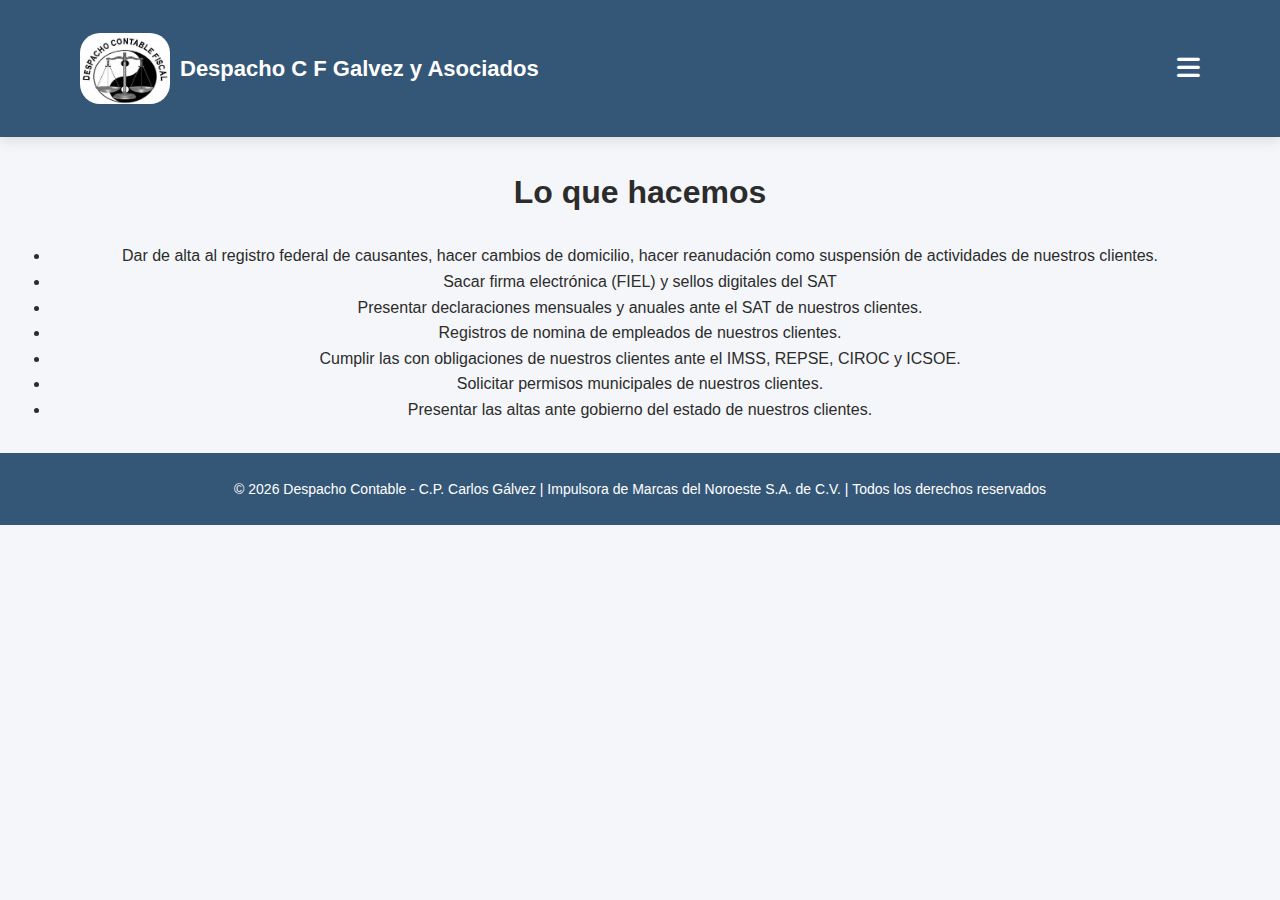
<file: Servicios.html>
<!DOCTYPE html>
<html lang="es">
<head>
    <meta charset="UTF-8">
    <meta name="viewport" content="width=device-width, initial-scale=1.0">
    <link rel="stylesheet" href="https://cdnjs.cloudflare.com/ajax/libs/font-awesome/6.5.0/css/all.min.css">
    <title>Servicios</title>
    <meta name="description" 
    content="Conoce nuestro despacho contable, misión, visión y valores profesionales.">
    <link rel="stylesheet" href="css/styles.css">
    <link rel="icon" href="img/logo.png" type="image/png">
</head>
<body>
    <div id="overlay" class="overlay"></div>

<header>
   <nav class="navbar">

    <div class="logo">
    <img src="img/logo.png" alt="Logo del despacho" class="logo-img">
    <span>Despacho C F Galvez y Asociados</span>
</div>

    <!-- BOTON HAMBURGUESA -->
    <div class="menu-toggle" id="menuBtn">
    <i class="fas fa-bars"></i>
</div>


    <!-- MENU LATERAL -->
    <ul class="menu" id="menu">

        <li><a href="index.html"><i class="fas fa-home"></i> Inicio</a></li>

        <li><a href="empresa.html">
            <i class="fas fa-building"></i> Sobre Nosotros
        </a></li>

        <li><a href="telecomunicaciones.html">
            <i class="fas fa-wifi"></i> Telecomunicaciones
        </a></li>

        <!-- SERVICIOS DESPLEGABLE -->
         <li class="dropdown">
            <a href="#" onclick="toggleSubmenu(event)">
                <i class="fas fa-briefcase"></i>
                Servicios
                <span class="arrow">▸</span>
            </a>
            
            <ul class="submenu">
                <li><a href="Mejoras.html">Mejoras de Finanzas Empresariales</a></li>
                <li><a href="Servicios.html">Servicios</a></li>
                <li><a href="nomina.html">Personal Capacitado</a></li>
                <li><a href="asesoria.html">Asesoría Financiera</a></li>
            </ul>
        </li>

        <li><a href="contacto.html">
            <i class="fas fa-envelope"></i> Contacto
        </a></li>

          <li><a href="clientes.html">
            <i class="fas fa-building"></i>Clientes
        </a></li>

    </ul>

</nav>
</header>

<section class="section">
    <h2>Lo que hacemos</h2>
    <p>
         <li>Dar de alta al registro federal de causantes, hacer cambios de domicilio, hacer reanudación como suspensión de actividades de nuestros clientes.</li>
         <li>Sacar firma electrónica (FIEL) y sellos digitales del SAT</li> 
         <li>Presentar declaraciones mensuales y anuales ante el SAT de nuestros clientes.</li>
         <li>Registros de nomina de empleados de nuestros clientes.</li>
         <li>Cumplir las con obligaciones de nuestros clientes ante el IMSS, REPSE, CIROC y ICSOE.</li>
         <li>Solicitar permisos municipales de nuestros clientes.</li>
         <li>Presentar las altas ante gobierno del estado de nuestros clientes.</li>
    </p>
</section>

<footer>
     © 2026 Despacho Contable - C.P. Carlos Gálvez | Impulsora de Marcas del Noroeste S.A. de C.V. | Todos los derechos reservados 
</footer>

<script defer src="script.js"></script>

</body>
</html>
</file>
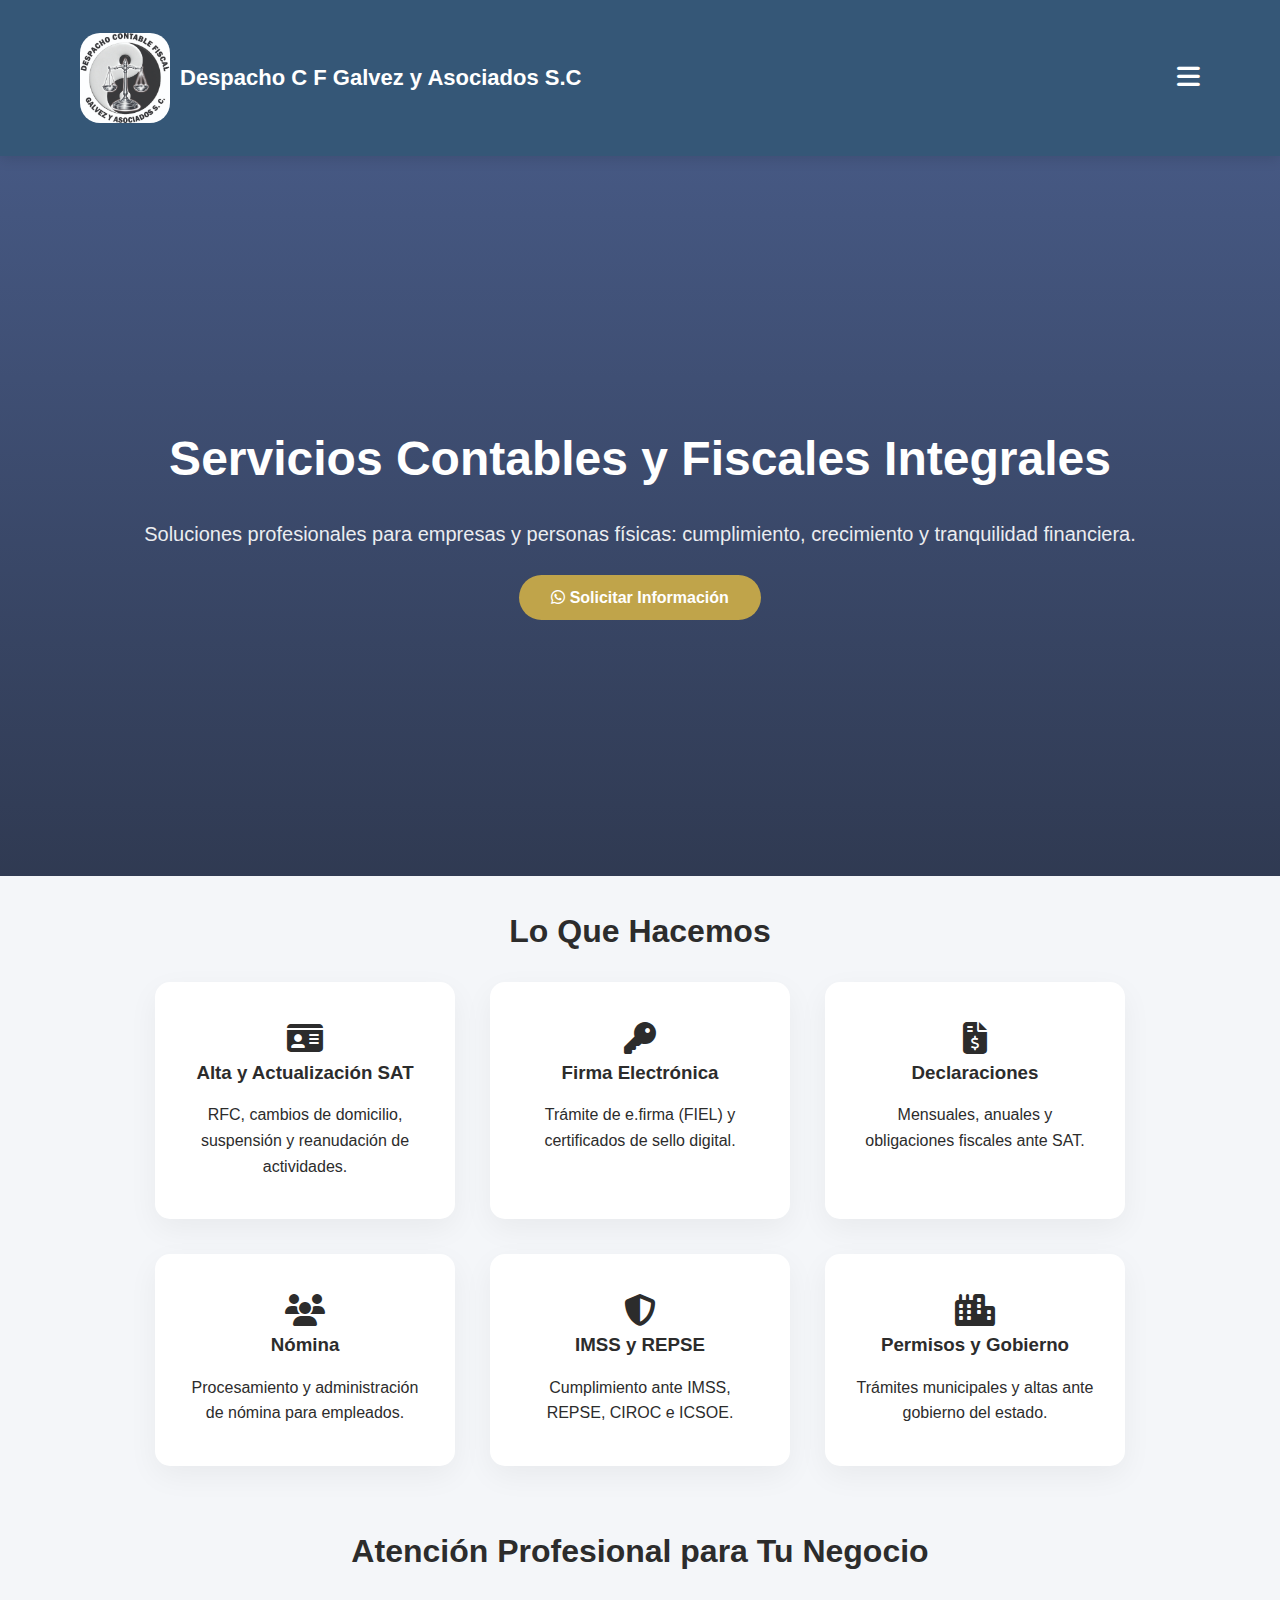
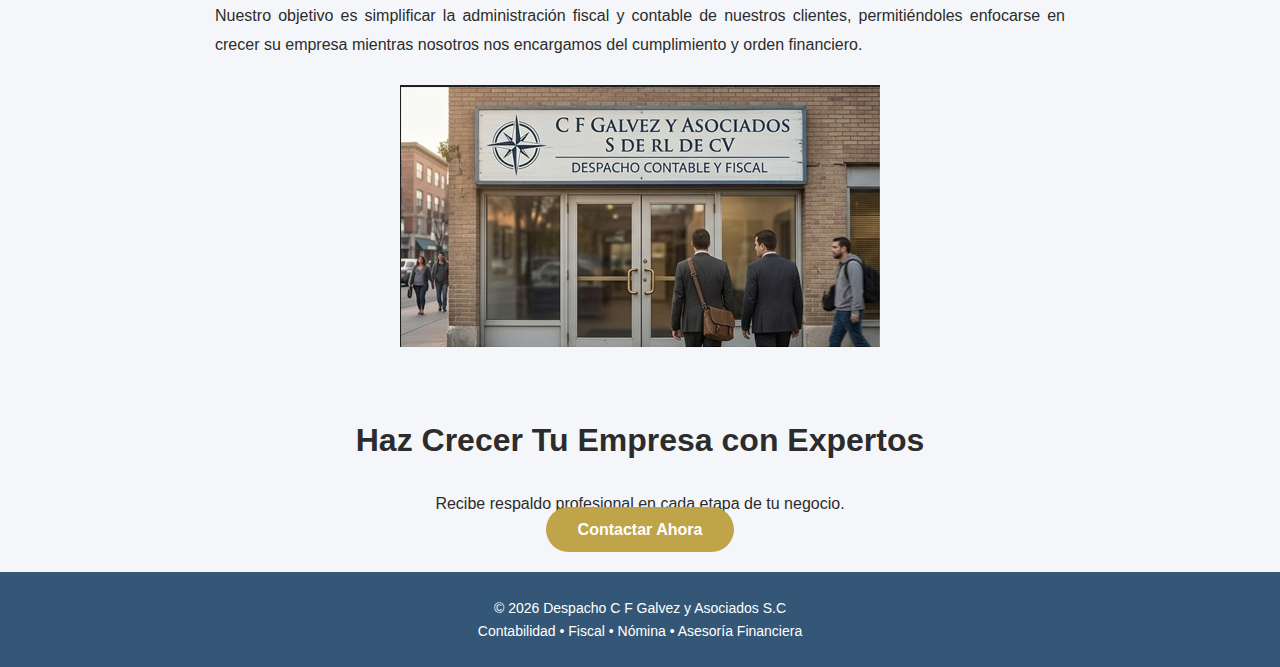
<file: servicios.html>
<!DOCTYPE html>
<html lang="es">
<head>
    <meta charset="UTF-8">
    <meta name="viewport" content="width=device-width, initial-scale=1.0">

    <title>Servicios Contables y Fiscales | C F Galvez y Asociados</title>

    <meta name="description" content="Conoce nuestros servicios contables, fiscales, nómina, SAT, IMSS y trámites empresariales para personas físicas y empresas.">

    <link rel="stylesheet" href="css/styles.css">
    <link rel="stylesheet" href="https://cdnjs.cloudflare.com/ajax/libs/font-awesome/6.5.0/css/all.min.css">
    <link rel="icon" href="img/logo1.jpeg" type="image/jpeg">
</head>

<body>

    <div id="overlay" class="overlay"></div>

<header>
    <nav class="navbar">

        <div class="logo">
            <img src="img/logo1.jpeg" alt="Logo despacho contable" class="logo-img">
            <span>Despacho C F Galvez y Asociados S.C</span>
        </div>

        <div class="menu-toggle" id="menuBtn">
            <i class="fas fa-bars"></i>
        </div>

        <ul class="menu" id="menu">

            <li><a href="index.html"><i class="fas fa-home"></i> Inicio</a></li>

            <li><a href="empresa.html"><i class="fas fa-building"></i> Sobre Nosotros</a></li>

            <li><a href="telecomunicaciones.html"><i class="fas fa-wifi"></i> Telecomunicaciones</a></li>

            <li class="dropdown">
                <a href="#" class="submenu-toggle">
                    <i class="fas fa-briefcase"></i> Servicios
                    <span class="arrow">▸</span>
                </a>

                <ul class="submenu">
                    <li><a href="mejoras.html">Mejoras Financieras</a></li>
                    <li><a href="servicios.html">Servicios</a></li>
                    <li><a href="nomina.html">Personal Capacitado</a></li>
                    <li><a href="asesoria.html">Asesoría Financiera</a></li>
                </ul>
            </li>

            <li><a href="contacto.html"><i class="fas fa-envelope"></i> Contacto</a></li>

            <li><a href="clientes.html"><i class="fas fa-users"></i> Clientes</a></li>

        </ul>

    </nav>
</header>

<section class="hero">

    <div class="hero-content">
        <h1>Servicios Contables y Fiscales Integrales</h1>

        <p>
            Soluciones profesionales para empresas y personas físicas:
            cumplimiento, crecimiento y tranquilidad financiera.
        </p>

        <a href="https://wa.me/526642074241?text=Hola,%20quiero%20información%20sobre%20sus%20servicios." class="btn" target="_blank">
            <i class="fab fa-whatsapp"></i> Solicitar Información
        </a>

    </div>

</section>

<section class="section">

    <h2>Lo Que Hacemos</h2>

    <div class="cards">

        <div class="card">
            <i class="fas fa-id-card fa-2x"></i>
            <h3>Alta y Actualización SAT</h3>
            <p>RFC, cambios de domicilio, suspensión y reanudación de actividades.</p>
        </div>

        <div class="card">
            <i class="fas fa-key fa-2x"></i>
            <h3>Firma Electrónica</h3>
            <p>Trámite de e.firma (FIEL) y certificados de sello digital.</p>
        </div>

        <div class="card">
            <i class="fas fa-file-invoice-dollar fa-2x"></i>
            <h3>Declaraciones</h3>
            <p>Mensuales, anuales y obligaciones fiscales ante SAT.</p>
        </div>

        <div class="card">
            <i class="fas fa-users fa-2x"></i>
            <h3>Nómina</h3>
            <p>Procesamiento y administración de nómina para empleados.</p>
        </div>

        <div class="card">
            <i class="fas fa-shield-alt fa-2x"></i>
            <h3>IMSS y REPSE</h3>
            <p>Cumplimiento ante IMSS, REPSE, CIROC e ICSOE.</p>
        </div>

        <div class="card">
            <i class="fas fa-city fa-2x"></i>
            <h3>Permisos y Gobierno</h3>
            <p>Trámites municipales y altas ante gobierno del estado.</p>
        </div>

    </div>

</section>

<section class="section">

    <h2>Atención Profesional para Tu Negocio</h2>
    <p style="max-width:850px; margin:auto; text-align:justify; line-height:1.8;">
        Nuestro objetivo es simplificar la administración fiscal y contable de nuestros clientes,
        permitiéndoles enfocarse en crecer su empresa mientras nosotros nos encargamos del cumplimiento
        y orden financiero.
    </p>
<br>

<img src="img/servicio.png" alt="Servicios contables profesionales" class="servicio-imagen">

</section>

<section class="section cta">

    <h2>Haz Crecer Tu Empresa con Expertos</h2>

    <p>Recibe respaldo profesional en cada etapa de tu negocio.</p>

    <a href="https://wa.me/526642074241?text=Hola,%20quiero%20contratar%20sus%20servicios." class="btn" target="_blank">
        Contactar Ahora
    </a>

</section>

<footer>
    © 2026 Despacho C F Galvez y Asociados S.C <br>
    Contabilidad • Fiscal • Nómina • Asesoría Financiera
</footer>

<script src="menu.js"></script>

</body>
</html>
</file>
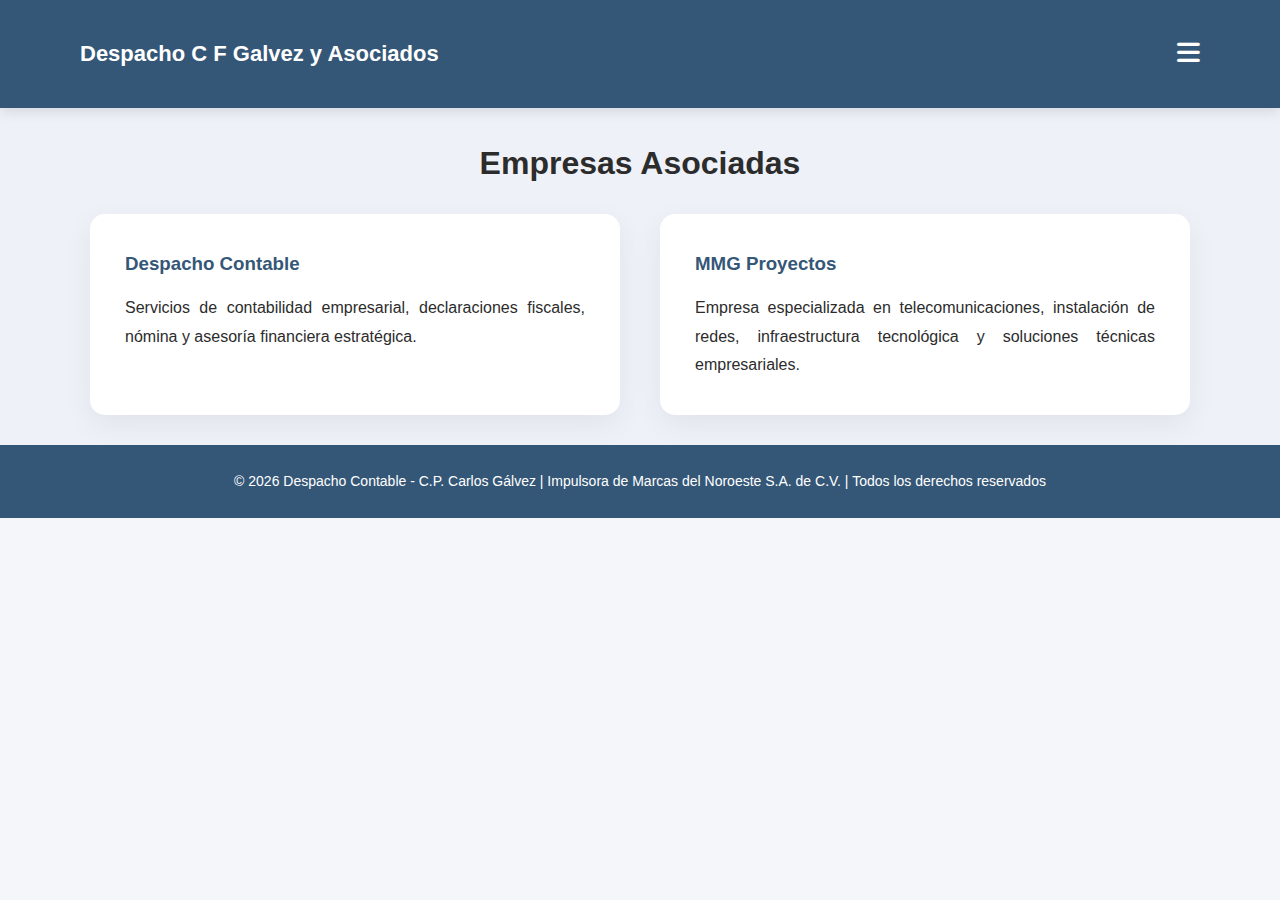
<file: telecomunicaciones.html>
<!DOCTYPE html>
<html lang="es">
<head>
    <meta charset="UTF-8">
    <meta name="viewport" content="width=device-width, initial-scale=1.0">
    <link rel="stylesheet" href="https://cdnjs.cloudflare.com/ajax/libs/font-awesome/6.5.0/css/all.min.css">
    <title>Empresas Asociadas</title>
    <meta name="description" 
     content="Conoce nuestro despacho contable, misión, visión y valores profesionales.">
    <link rel="stylesheet" href="css/styles.css">
    <link rel="icon" href="img/logo.png" type="image/png">
</head>
<body>
    <div id="overlay" class="overlay"></div>

<header>
    <nav class="navbar">

    <div class="logo">Despacho C F Galvez y Asociados</div>

    <!-- BOTON HAMBURGUESA -->
    <div class="menu-toggle" id="menuBtn">
    <i class="fas fa-bars"></i>
</div>

    <!-- MENU LATERAL -->
    <ul class="menu" id="menu">

        <li><a href="index.html"><i class="fas fa-home"></i>Inicio</a></li>

        <li><a href="empresa.html">
            <i class="fas fa-building"></i> Sobre Nosotros
        </a></li>

        <li><a href="telecomunicaciones.html">
            <i class="fas fa-wifi"></i> Telecomunicaciones
        </a></li>

        <!-- SERVICIOS DESPLEGABLE -->
         <li class="dropdown">
            <a href="#" onclick="toggleSubmenu(event)">
                <i class="fas fa-briefcase"></i>
                Servicios
                <span class="arrow">▸</span>
            </a>
            
            <ul class="submenu">
                <li><a href="Mejoras.html">Mejoras de Finanzas Empresariales</a></li>
                <li><a href="Servicios.html">Servicios</a></li>
                <li><a href="nomina.html">Personal Capacitado</a></li>
                <li><a href="asesoria.html">Asesoría Financiera</a></li>
            </ul>
        </li>

        <li><a href="contacto.html">
            <i class="fas fa-envelope"></i> Contacto
        </a></li>

          <li><a href="clientes.html">
            <i class="fas fa-building"></i>Clientes
        </a></li>

    </ul>

</nav>
</header>

<section class="section empresas-section" id="empresas">
    <h2>Empresas Asociadas</h2>

    <div class="empresas-grid">

        <div class="empresa-card-grupo">
            <h3>Despacho Contable</h3>
            <p>
                Servicios de contabilidad empresarial, declaraciones fiscales,
                nómina y asesoría financiera estratégica.
            </p>
        </div>

        <div class="empresa-card-grupo">
            <h3>MMG Proyectos</h3>
            <p>
                Empresa especializada en telecomunicaciones,
                instalación de redes, infraestructura tecnológica
                y soluciones técnicas empresariales.
            </p>
        </div>

    </div>
</section>

<footer>
     © 2026 Despacho Contable - C.P. Carlos Gálvez | Impulsora de Marcas del Noroeste S.A. de C.V. | Todos los derechos reservados 
</footer>

<script defer src="script.js"></script>

</body>
</html>
</file>
<file: css/styles.css>
:root {
    --primary-color: rgb(53, 87, 119);
    --secondary-color: #c0a44a;
    --background-color: #f4f6f9;
    --white: #ffffff;
    --text-color: #2c2c2c;
}

/* RESET */
* {
    margin: 0;
    padding: 0;
    box-sizing: border-box;
    font-family: 'Poppins', sans-serif;
}

body {
    background-color: var(--background-color);
    color: var(--text-color);
    line-height: 1.6;
}

header {
    background-color: var(--primary-color);
    padding: 18px 60px;
    box-shadow: 0 4px 12px rgba(0,0,0,0.1);
    position: relative;
    z-index: 1000;
}

.logo{
    display: flex;
    align-items: center;
    gap: 10px;
    font-size: 20px;
    font-weight: bold;
    color: white;
}

.logo-img{
    width: 90px;
    height: 90;
    border-radius: 20px;
}

/* NAVBAR */
.navbar{
    background:#355777;
    color:white;
    padding:15px 20px;
    display:flex;
    justify-content:space-between;
    align-items:center;
}

.logo{
    font-size:22px;
    font-weight:bold;
}

/*Flecha de servico*/
.arrow{
    float:right;
    transition: 0.3s;
}

/*girar flecha*/
.dropdown.active .arrow{
    transform: rotate(90deg);
}

/*fondo oscuro*/
.overplay{
    position: fixed;
    top: 0;
    left:0;
    width:100%;
    height: 100%;
    background:rgb(53, 87, 119);
    opacity: 0;
    visibility: hidden;
    transition: 0.3s;
    z-index: 900;
}

.overlay.active{
    opacity: 1;
    visibility: visible;
}

.dropdown.active .arrow{
    transform: rotate(90deg);
}

.arrow{
    transition: 0.3s;
}
/* =========================
MENU HAMBURGUESA
========================= */

/* BOTON */
.menu-toggle{
    font-size:26px;
    cursor:pointer;
}

/* MENU LATERAL */
.menu{
    position: fixed;
    top:0;
    right:-260px;
    width:260px;
    height:100%;
    background:#355777;
    list-style:none;
    padding-top:70px;
    transition:0.4s;
    z-index:1001;
}

/* MENU ABIERTO */
.menu.active{
    right:0;
}

/* ITEMS */
.menu li{
    border-bottom:1px solid rgba(255,255,255,0.2);
}

.menu a{
    color:white;
    text-decoration:none;
    display:block;
    padding:15px 20px;
    font-size:16px;
}

.menu a i{
    margin-right:10px;
}

/* =========================
SUBMENU SERVICIOS
========================= */

.submenu{
    display:none;
    background:#0b4f75;
}

.submenu a{
    padding-left:40px;
}

.dropdown.active .submenu{
    display:block;
}

/* FLECHA */
.arrow{
    float:right;
    transition:0.3s;
}

.dropdown.active .arrow{
    transform:rotate(90deg);
}

/* =========================
OVERLAY (FONDO OSCURO)
========================= */

.overlay{
    position:fixed;
    top:0;
    left:0;
    width:100%;
    height:100%;
    background:rgba(0,0,0,0.5);
    opacity:0;
    visibility:hidden;
    transition:0.3s;
    z-index:1000;
}

.overlay.active{
    opacity:1;
    visibility:visible;
}
/* HERO */
.hero {
    background: linear-gradient(rgba(55, 75, 121, 0.92), rgba(31,42,68,0.92)),
                url('https://images.unsplash.com/photo-1521791136064-7986c2920216');
    background-size: cover;
    background-position: center;
    height: 80vh;
    display: flex;
    align-items: center;
    justify-content: center;
    text-align: center;
    color: var(--white);
    padding: 20px;
}

.hero h1 {
    font-size: 48px;
    margin-bottom: 20px;
    font-weight: 700;
}

.hero p {
    margin-bottom: 35px;
    font-size: 20px;
    opacity: 0.9;
}

/* BOTONES */
.btn {
    background-color: var(--secondary-color);
    color: var(--white);
    padding: 14px 32px;
    border-radius: 30px;
    text-decoration: none;
    font-weight: 600;
    transition: all 0.3s ease;
}

.btn:hover {
    background-color: #b8952e;
    transform: translateY(-3px);
    box-shadow: 0 8px 20px rgba(0,0,0,0.15);
}

/* SECTIONS */
.section {
    padding: 30px 50px;
    text-align: center;
}

.section.light {
    background-color: #eef1f7;
}

.section h2 {
    margin-bottom: 25px;
    color: var(rgb(35, 51, 66));
    font-size: 32px;
    font-weight: 700;
}

/* CARDS */
.cards {
    display: flex;
    justify-content: center;
    gap: 35px;
    flex-wrap: wrap;
}

.card, .testimonial {
    background: var(--white);
    padding: 40px 30px;
    width: 300px;
    border-radius: 15px;
    box-shadow: 0 10px 30px rgba(0,0,0,0.05);
    transition: all 0.3s ease;
}

.card:hover {
    transform: translateY(-10px);
    box-shadow: 0 15px 35px rgba(0,0,0,0.1);
}

.card h3 {
    margin-bottom: 15px;
    color: var(rgb(17, 23, 29));
}

.testimonial p:first-child {
    color: var(--secondary-color);
    font-size: 18px;
    margin-bottom: 12px;
}

/* ABOUT */
.about-container {
    max-width: 850px;
    margin: auto;
    line-height: 1.9;
    font-size: 17px;
}

/* CONTACT */
.contact-container {
    display: flex;
    gap: 50px;
    flex-wrap: wrap;
    justify-content: center;
    align-items: flex-start;
}

.contact-info {
    max-width: 420px;
    line-height: 1.8;
}

.contact-info p {
    margin-bottom: 12px;
}

form {
    display: flex;
    flex-direction: column;
    gap: 18px;
    max-width: 420px;
    width: 100%;
}

form input,
form textarea {
    padding: 14px;
    border: 1px solid #ddd;
    border-radius: 8px;
    font-size: 14px;
    transition: 0.3s ease;
}

form input:focus,
form textarea:focus {
    outline: none;
    border-color: var(--secondary-color);
    box-shadow: 0 0 0 3px rgba(212,175,55,0.2);
}

form button {
    background-color: var(--primary-color);
    color: white;
    padding: 14px;
    border: none;
    border-radius: 30px;
    cursor: pointer;
    font-weight: 600;
    transition: 0.3s ease;
}

form button:hover {
    background-color: #162a5e;
    transform: translateY(-3px);
}

/* FOOTER */
footer {
    background-color: var(--primary-color);
    color: var(--white);
    text-align: center;
    padding: 25px;
    font-size: 14px;
}

/* RESPONSIVE */
@media (max-width: 768px) {

    header {
        padding: 15px 25px;
    }

    .menu {
        flex-direction: column;
        margin-top: 15px;
    }

    .cards {
        flex-direction: column;
        align-items: center;
    }

    .section {
        padding: 70px 25px;
    }

    .hero h1 {
        font-size: 34px;
    }

    .hero p {
        font-size: 16px;
    }
}

html {
    scroll-behavior: smooth;
}

.submenu {
    z-index: 2000;
}
.card:hover, .testimonial:hover {
    transform: translateY(-8px);
}

iframe {
    border-radius: 15px;
    box-shadow: 0 10px 30px rgba(0,0,0,0.05);
}

.empresa-section {
    background: #eef1f7;
}

.empresa-container {
    display: grid;
    grid-template-columns: 1fr 1fr;
    gap: 40px;
    align-items: start;
    max-width: 1200px;
    margin: auto;
}

.empresa-imagen img {
    width: 100%;
    border-radius: 15px;
    box-shadow: 0 15px 35px rgba(0,0,0,0.08);
}

.empresa-contenido h2 {
    text-align: left;
    margin-bottom: 20px;
}

.empresa-descripcion {
    margin-bottom: 30px;
    line-height: 1.8;
    text-align: justify;
    font-size: 17px;
}

.empresa-bloques {
    display: flex;
    flex-direction: column;
    text-align: justify;
    gap: 20px;
}

.empresa-card {
    background: white;
    padding: 20px;
    border-radius: 12px;
    box-shadow: 0 8px 20px rgba(0,0,0,0.05);
}

.empresa-card h3 {
    margin-bottom: 10px;
    color: var(--primary-color);
}

.empresa-card ul {
    padding-left: 18px;
}

.empresas-section {
    background: #eef1f7;
}

.empresas-section h2{
      margin-bottom: 25px;
}

.empresas-grid{
    display: grid;
    grid-template-columns: repeat(auto-fit, minmax(320px, 1fr));
    gap: 40px;
    max-width: 1100px;
    margin: auto;
}

.empresa-card-grupo {
    background: var(--white);
    padding: 35px;
    border-radius: 15px;
    box-shadow: 0 10px 30px rgba(0,0,0,0.06);
    transition: 0.3s ease;
    text-align: left;
}

.empresa-card-grupo:hover {
    transform: translateY(-8px);
    box-shadow: 0 15px 35px rgba(0,0,0,0.1);
}

.empresa-card-grupo h3 {
    color: var(--primary-color);
    margin-bottom: 15px;
}

.empresa-card-grupo p {
    line-height: 1.8;
    text-align: justify;
}

.empresa-contenido h2{
    grid-column: 1 / -1;
}

@media (max-width: 768px) {

    .empresa-container,
    .empresa-grid,
    .grupo-grid {
        grid-template-columns: 1fr;
    }

    .empresa-imagen {
        order: -1;
    }

    .grupo-card {
        padding: 30px 20px;
    }

    .grupo-header h2 {
        font-size: 26px;
    }

}

@media (max-width: 768px) {

    .hero {
        height: auto;
        padding: 80px 20px;
    }

    .hero h1 {
        font-size: 28px;
    }

    .hero p {
        font-size: 16px;
    }

    .btn {
        padding: 12px 24px;
        font-size: 14px;
    }
}

html{
    scroll-behavior:smooth;
}

.empresa-card{
    background: white;
    padding: 20px;
    border-radius: 12px;
    box-shadow: 0 8px 20px rgb(0, 0, 0, 0.05);

    transition: all 0.3s ease;
}

.empresa-card:hover{
    transform: translateY(-8px);
    box-shadow: 0 15px 35px rgba(0,0,0,0.12);
}

.empresa-imagen img{
    transition: trasnform 0.3s ease;
}

.empresa-imagen img:hover{
    transform: scale(1.03);
}
</file>
